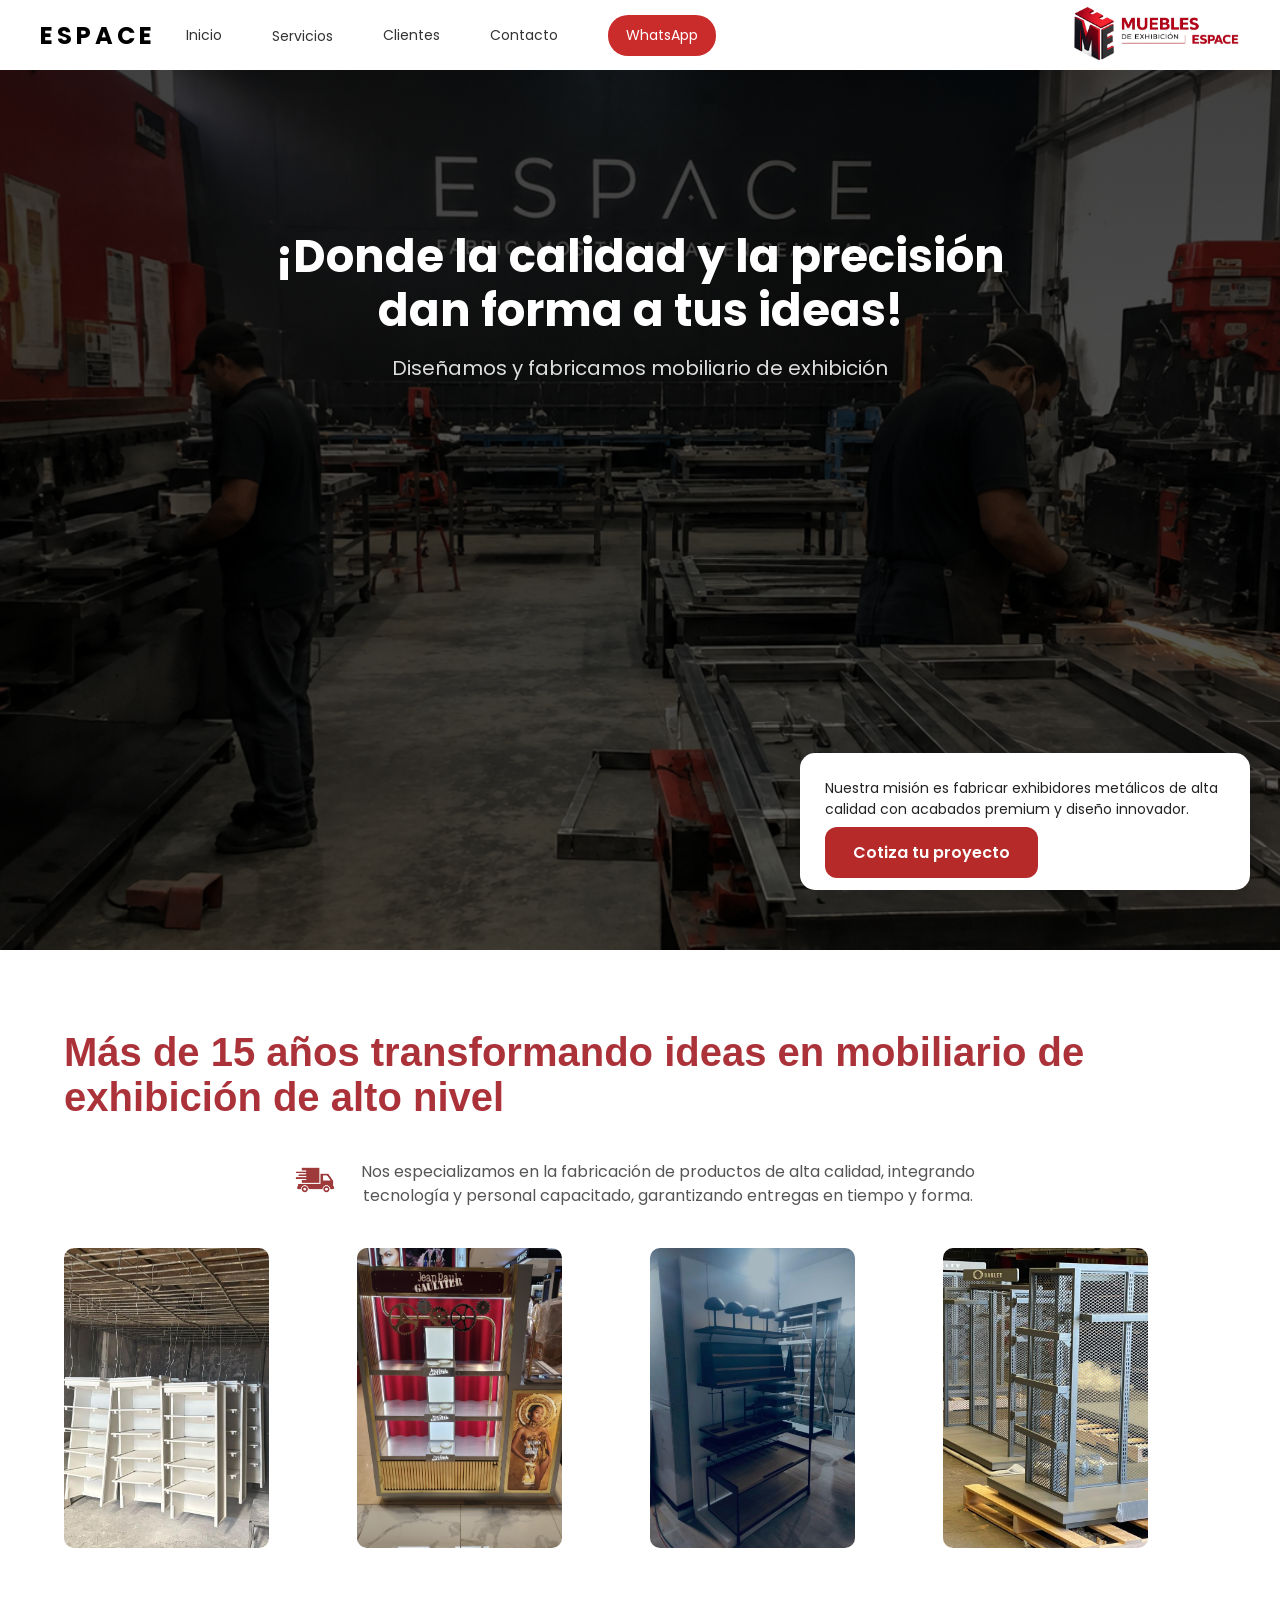
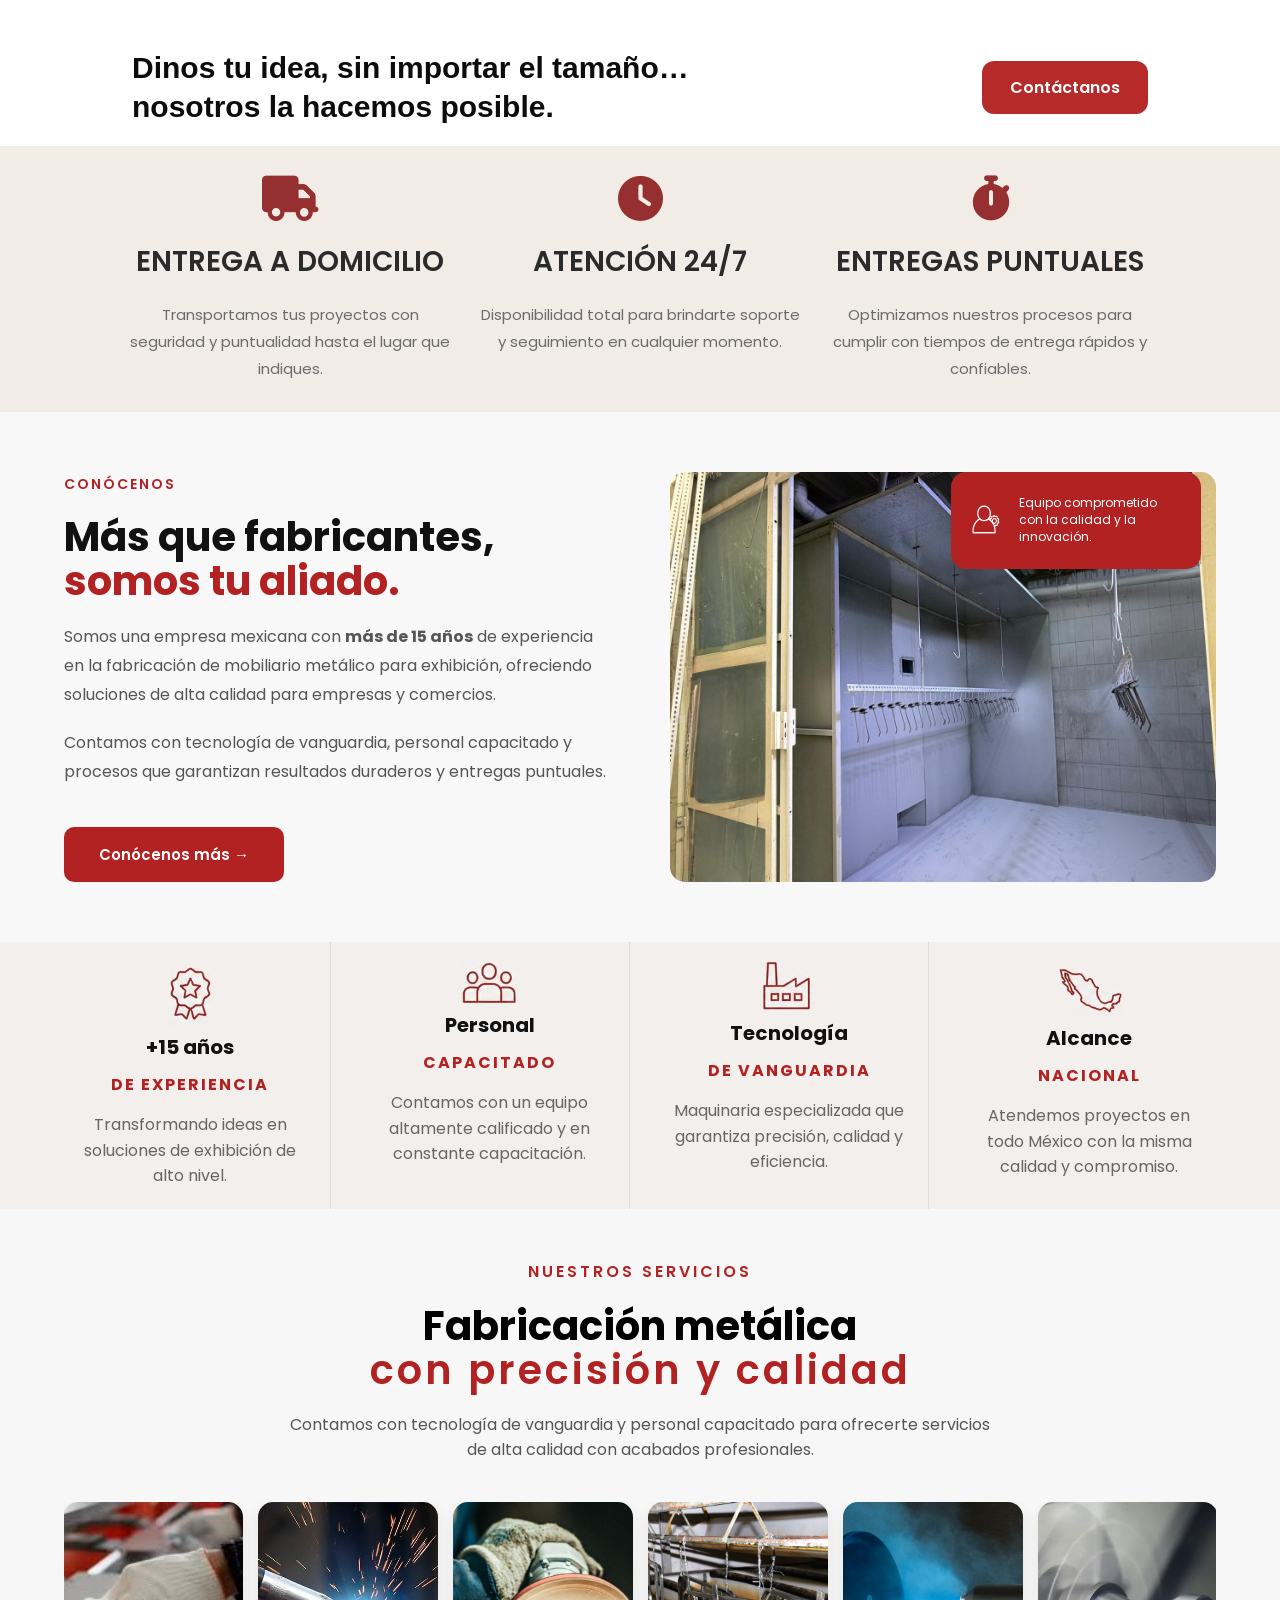
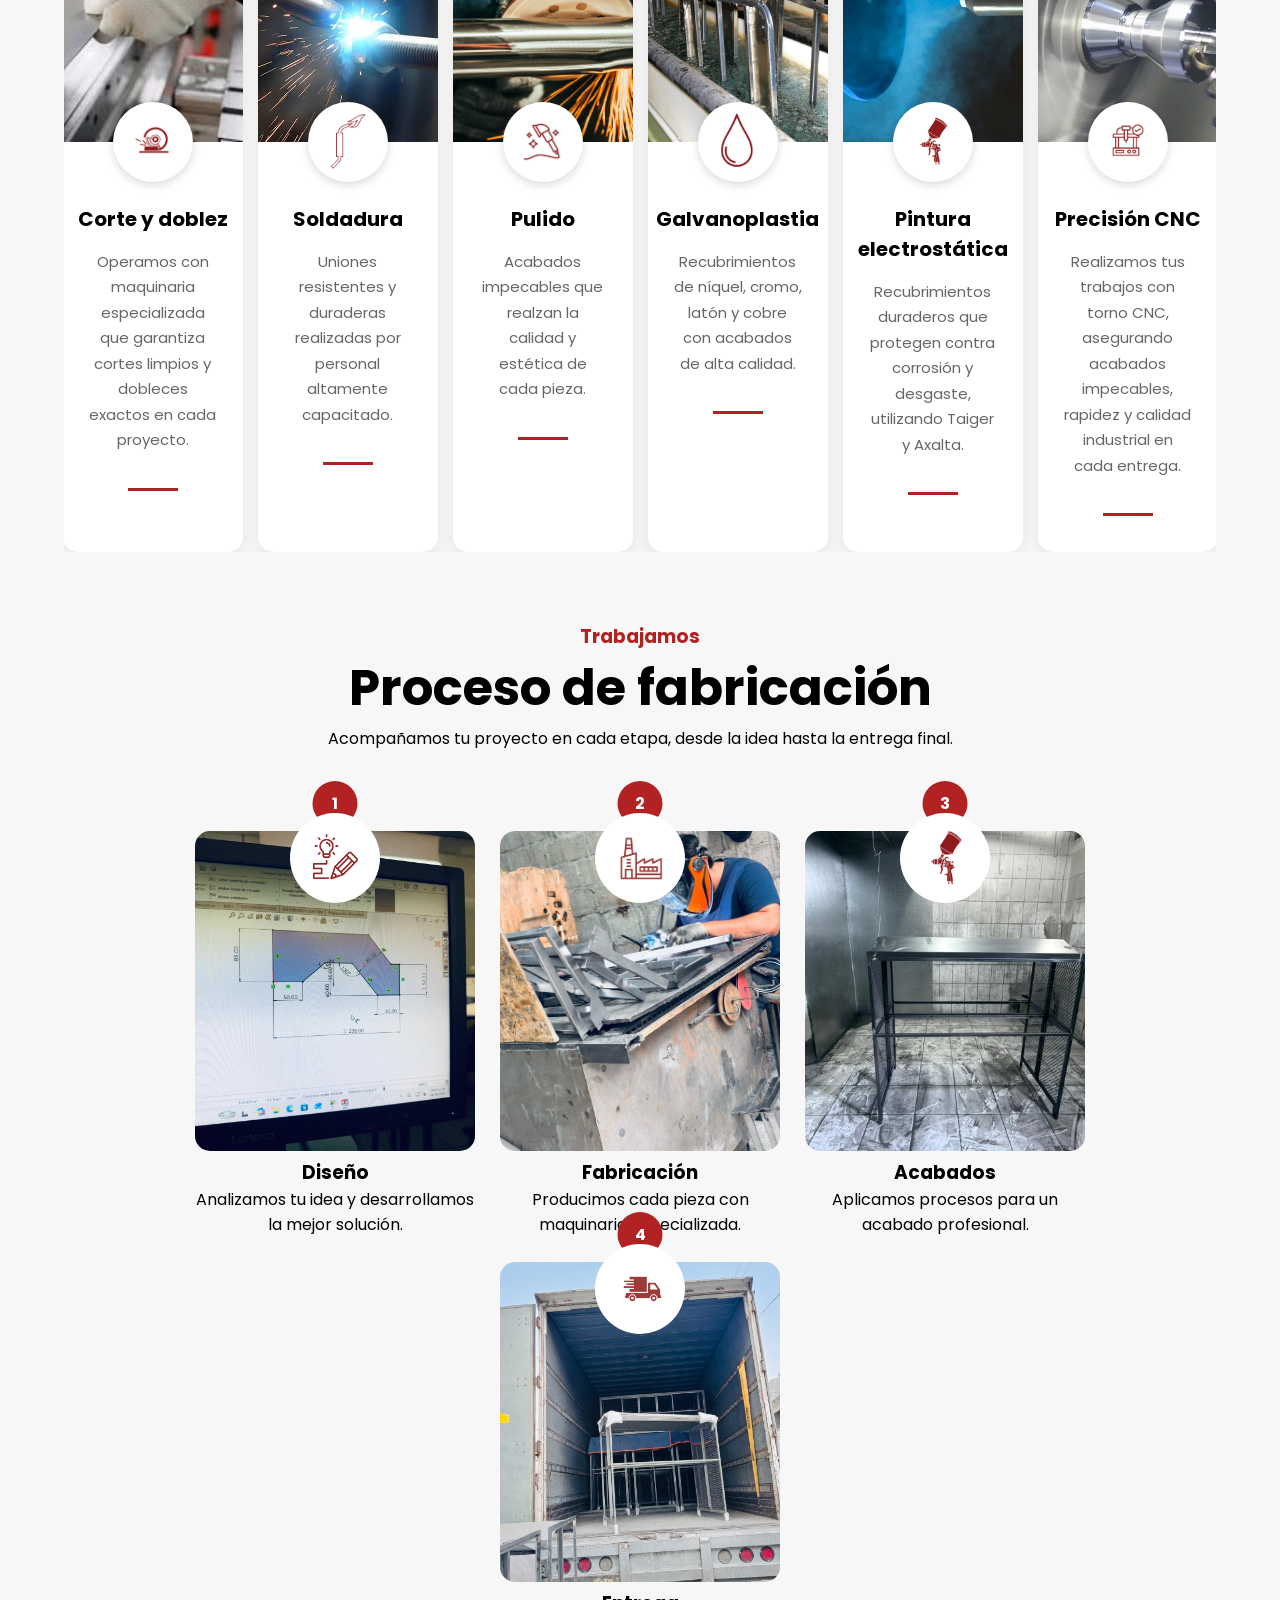
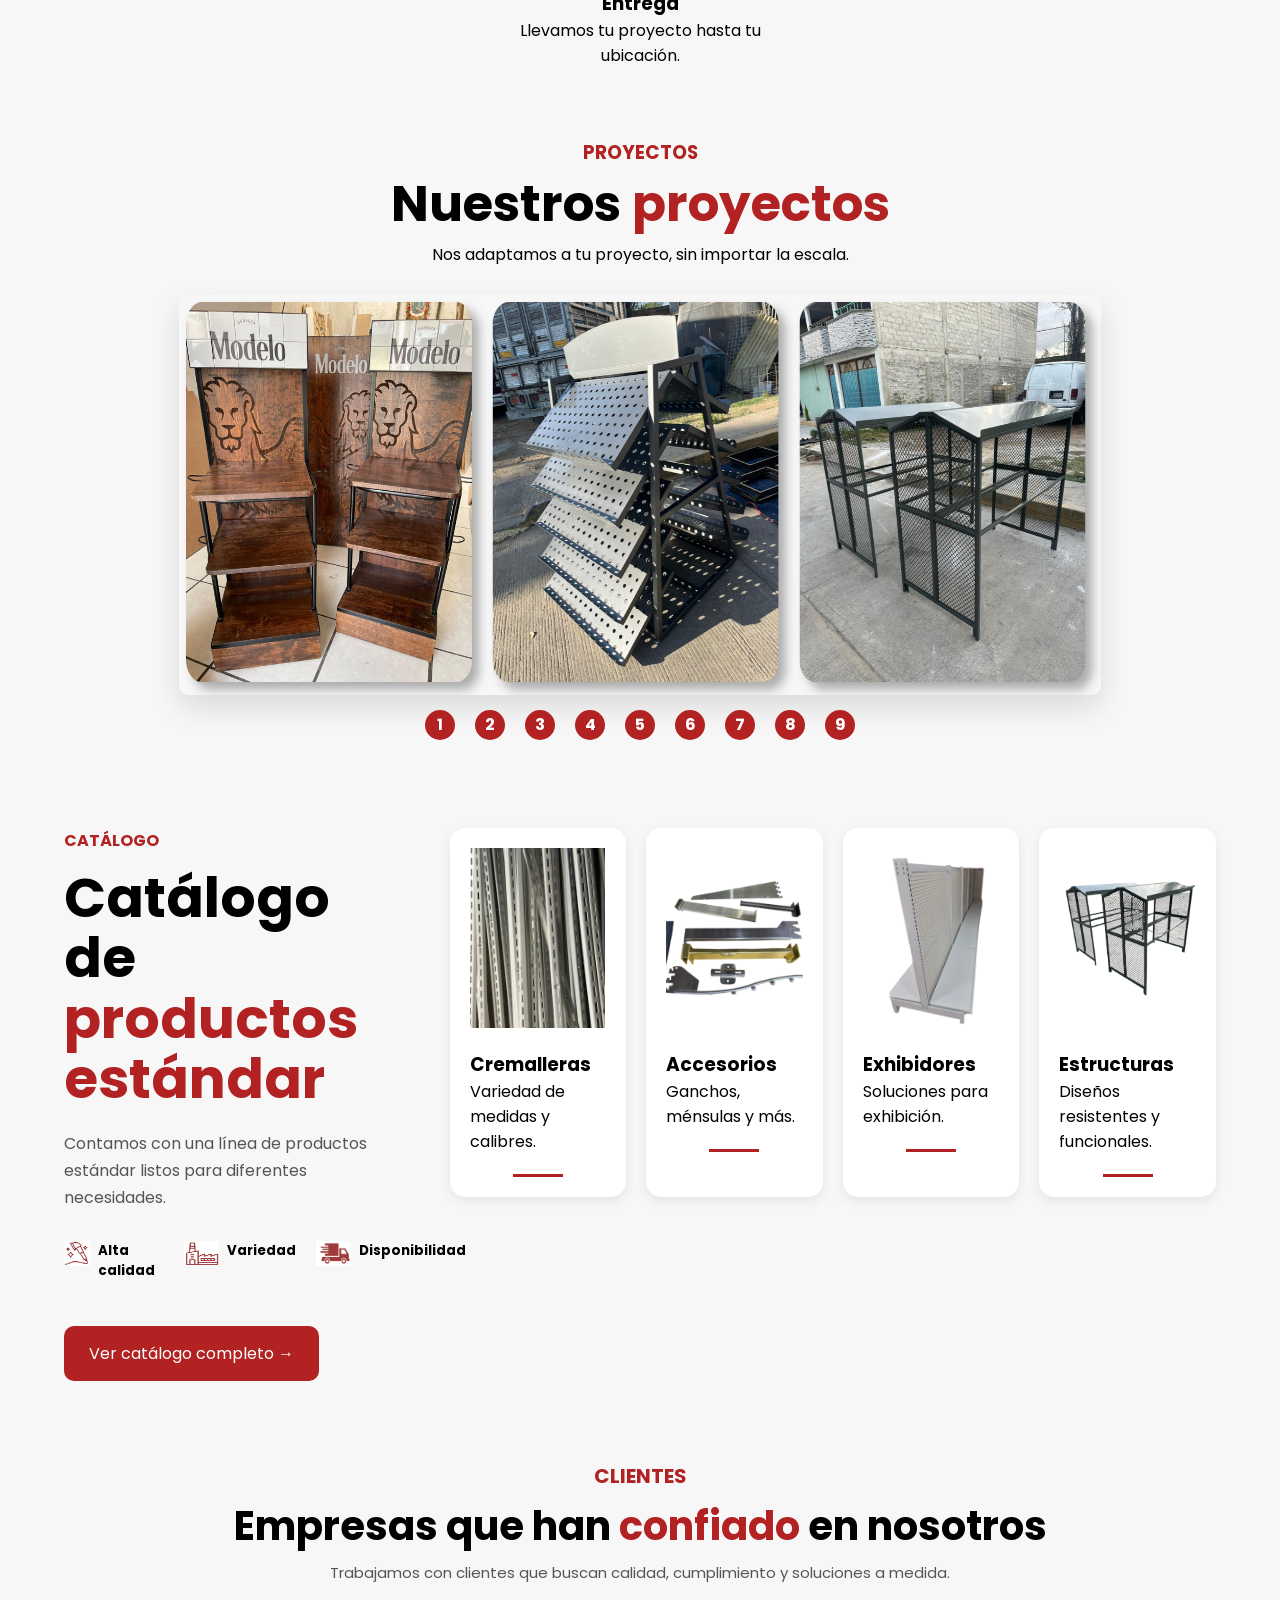
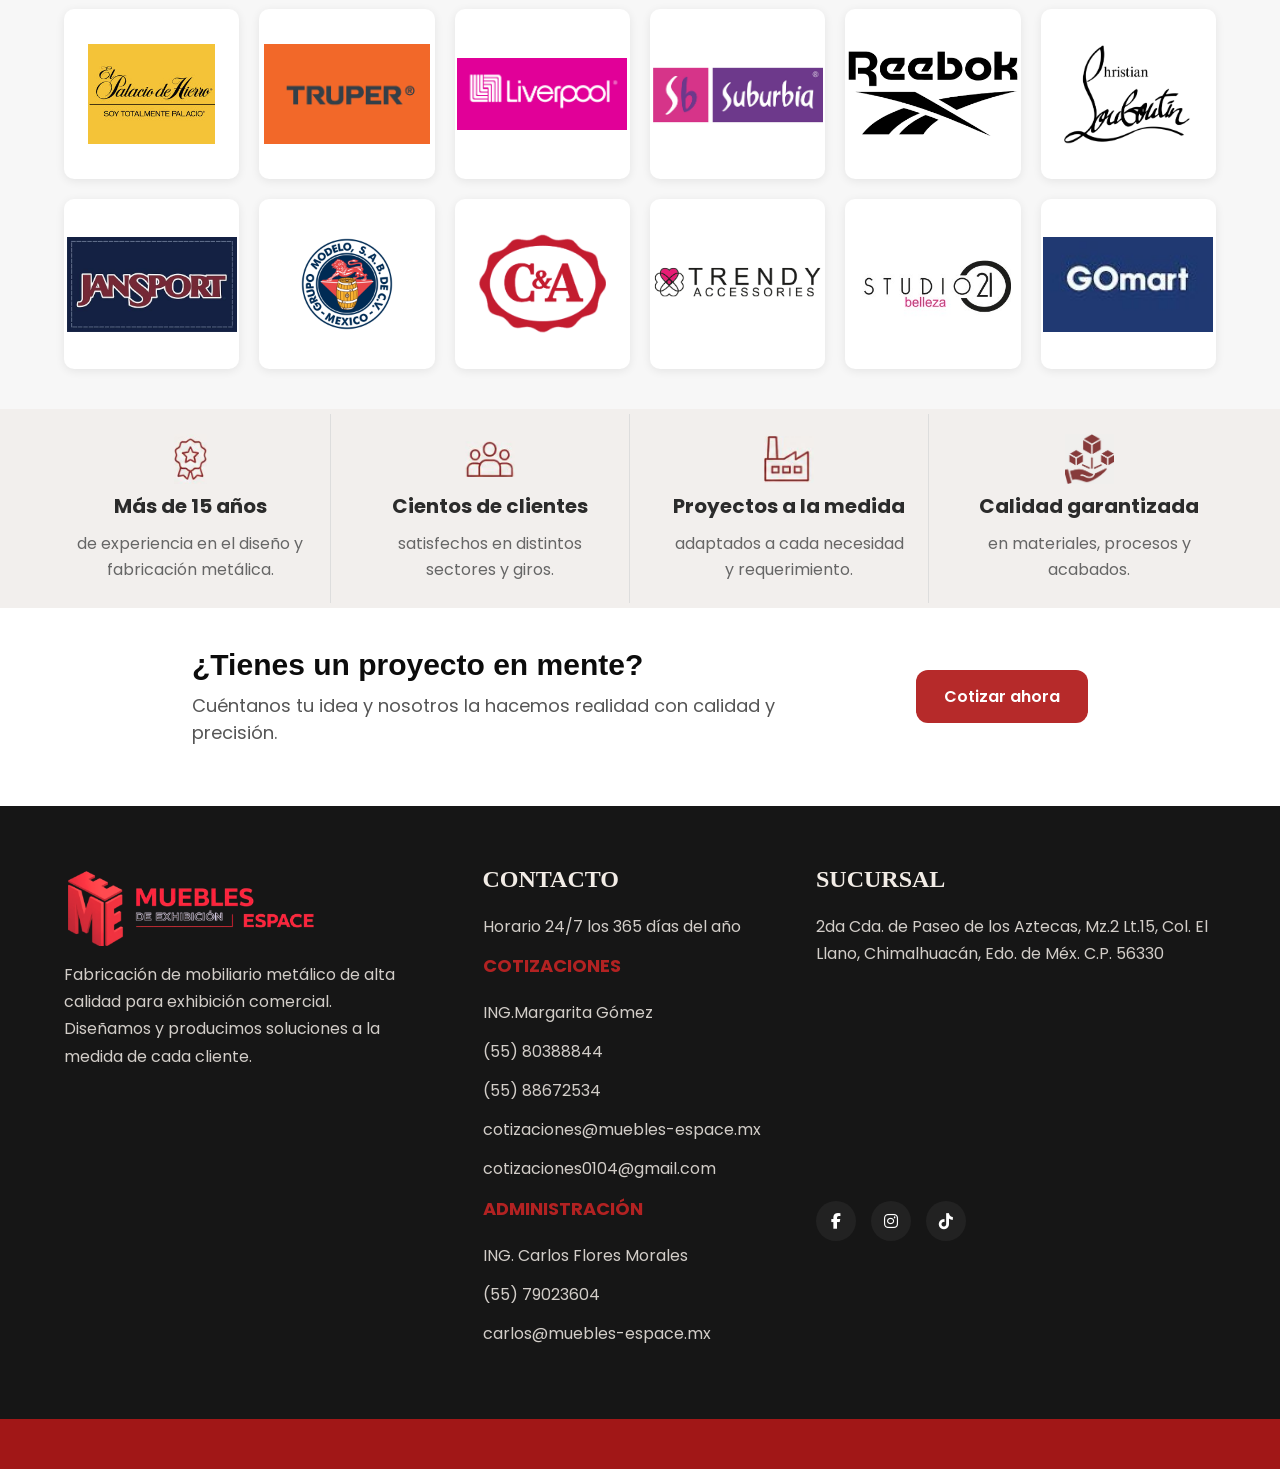
<file: index.html>
<!DOCTYPE html>
<html lang="es">
<head>
    <meta charset="UTF-8">
    <meta name="viewport" content="width=device-width, initial-scale=1.0">
    <title>Muebles de exhibición ESPACE</title>

    <link rel="stylesheet" href="style.css">

  
    <link href="https://fonts.googleapis.com/css2?family=Poppins:wght@300;400;600&display=swap" rel="stylesheet">
</head>
<body>
0
<!-- NAVBAR -->
<header class="navbar">
    <div class="nav-left">
        <h2 class="logo-text">ESPACE</h2>

        <nav>
    <a href="index.html">Inicio</a>

    <div class="dropdown">
        <a href="#servicios">Servicios</a>

        <ul class="dropdown-menu">
            <li><a href="corte.html">Corte y doblez</a></li>
            <li><a href="TORNO.html">Torno</a></li>
            <li><a href="PINTURA.html">Pintura</a></li>
            <li><a href="SOLDADURA.html">Soldadura</a></li>
            <li><a href="pulido.html">Pulido</a></li>
            <li><a href="galvanoplastia.html">Galvanoplastia</a></li>
        </ul>
    </div>

    <a href="#clientes">Clientes</a>
    <a href="#contacto">Contacto</a>
</nav>

        <a href="https://wa.me/5215580388844" class="whatsapp-btn">WhatsApp</a>
    </div>

    <div class="nav-right">
        <img src="logo.png" alt="Logo" class="logo-img">
    </div>
</header>

<!-- HERO -->
<section class="hero">
    <div class="overlay">
        <h1>¡Donde la calidad y la precisión dan forma a tus ideas!</h1>
        <p>Diseñamos y fabricamos mobiliario de exhibición</p>
    </div>
</section>
    <div class="mission-box">
        <p>
            Nuestra misión es fabricar exhibidores metálicos 
            de alta calidad con acabados premium y diseño innovador.
        </p>
        <input type="checkbox" id="abrir-cotizacion" hidden>
        <label for="abrir-cotizacion" class="cotiza-btn">
            Cotiza tu proyecto
        </label>
        <div class="cotizacion-modal">

        <div class="cotizacion-contenido">

        <label for="abrir-cotizacion" class="cerrar-modal">
            ✕
        </label>

        <iframe
            src="https://docs.google.com/forms/d/e/1FAIpQLScPpFilpUE5mUg72eCo5alQMwTSKIet9Zn_iaBrnlwr18nPzA/viewform?embedded=true">
        </iframe>

    </div>

</div>
    </div>
</section>
<section class="trabajos">
    <h2>Más de 15 años transformando ideas en mobiliario de exhibición de alto nivel</h2>
    <p class="texto-exp">
    <img src="carro.png" alt="carro" class="carro-exp">
    Nos especializamos en la fabricación de productos de alta calidad, 
    integrando tecnología y personal capacitado, garantizando entregas en tiempo y forma.
</p>
    <div class="galeria">
        <img src="muebles.jpg" alt="">
        <img src="metal.jpeg" alt="">
        <img src="corazon.jpeg" alt="">
        <img src="Cartel.jpeg" alt="">
    </div>
</section>
<section class="chicos">
    <h2>Dinos tu idea, sin importar el tamaño… 
        nosotros la hacemos posible.</h2>
    <a href="#contacto" class="contactanos-btn">Contáctanos</a>
</section>
<section class="beneficios">

    <div class="beneficio">

        <i class="fas fa-truck"></i>

        <h2>ENTREGA A DOMICILIO</h2>

        <p>
        Transportamos tus proyectos con seguridad y puntualidad hasta el lugar que indiques.
        </p>

    </div>

    <div class="beneficio">

        <i class="fas fa-clock"></i>

        <h2>ATENCIÓN 24/7</h2>

        <p>
            Disponibilidad total para brindarte soporte y seguimiento en cualquier momento.
        </p>

    </div>

    <div class="beneficio">

        <i class="fas fa-stopwatch"></i>

        <h2>ENTREGAS PUNTUALES</h2>

        <p>
        Optimizamos nuestros procesos para cumplir con tiempos de entrega rápidos y confiables.
        </p>

    </div>

</section>


<link rel="stylesheet"
href="https://cdnjs.cloudflare.com/ajax/libs/font-awesome/6.5.1/css/all.min.css">

<section class="nosotros">

    <div class="nosotros-contenido">

        <div class="texto">
            <span class="subtitulo">CONÓCENOS</span>

            <h2>
                Más que fabricantes,<br>
                <span>somos tu aliado.</span>
            </h2>

            <p>
                Somos una empresa mexicana con <strong>más de 15 años</strong>
                de experiencia en la fabricación de mobiliario metálico para
                exhibición, ofreciendo soluciones de alta calidad para empresas
                y comercios.
            </p>

            <p>
                Contamos con tecnología de vanguardia, personal capacitado y
                procesos que garantizan resultados duraderos y entregas puntuales.
            </p>

            <a href="MUEBLES DE EXHIBICION ESPACE DOSSIER.pdf" class="btn">Conócenos más →</a>
        </div>

        <div class="imagen">
            <img src="afuera.jpeg" alt="Fábrica">

            <div class="tarjeta">
                <img src="per.png" alt="personas">
                <p>
                Equipo comprometido con la calidad y la innovación.
                </p>
            </div>
        </div>

    </div>

</section>

<section class="estadisticas">

    <div class="item">
        <img src="años.png" alt="ins">
        <h3>+15 años</h3>
        <span>DE EXPERIENCIA</span>
        <p>Transformando ideas en soluciones de exhibición de alto nivel.</p>
    </div>

    <div class="item">
        <img src="personas.png" alt="ins">
        <h3>Personal</h3>
        <span>CAPACITADO</span>
        <p>Contamos con un equipo altamente calificado y en constante capacitación.</p>
    </div>

    <div class="item">
        <img src="tecnologia.png" alt="ins">
        <h3>Tecnología</h3>
        <span>DE VANGUARDIA</span>
        <p>Maquinaria especializada que garantiza precisión, calidad y eficiencia.</p>
    </div>

    <div class="item">
        <img src="alcance.png" alt="ins">
        <h3>Alcance</h3>
        <span>NACIONAL</span>
        <p>Atendemos proyectos en todo México con la misma calidad y compromiso.</p>
    </div>

</section>
<section id="servicios" class="servicios">

    <div class="titulo-servicios">
        <span>NUESTROS SERVICIOS</span>
        <h2>
            Fabricación metálica <br>
            <span>con precisión y calidad</span>
        </h2>

        <p>
            Contamos con tecnología de vanguardia y personal capacitado para
            ofrecerte servicios de alta calidad con acabados profesionales.
        </p>
    </div>

    <div class="contenedor-servicios">

    <a href="corte.html" class="card-link">
        <div class="card">
            <img src="corte.jpg" class="img-servicio">
            <div class="icono">
                <img src="incorte.png">
            </div>
            <h3>Corte y doblez</h3>
            <p>
                Operamos con maquinaria especializada que garantiza cortes limpios y dobleces exactos en cada proyecto.
            </p>
            <div class="linea"></div>
        </div>
    </a>

    <a href="SOLDADURA.html" class="card-link">
        <div class="card">
            <img src="soldadura.webp" class="img-servicio">
            <div class="icono">
                <img src="insoldadura.png">
            </div>
            <h3>Soldadura</h3>
            <p>
                Uniones resistentes y duraderas realizadas por personal altamente capacitado.
            </p>
            <div class="linea"></div>
        </div>
    </a>

    <a href="pulido.html" class="card-link">
        <div class="card">
            <img src="pulido.jpg" class="img-servicio">
            <div class="icono">
                <img src="inpulido.png">
            </div>
            <h3>Pulido</h3>
            <p>
                Acabados impecables que realzan la calidad y estética de cada pieza.
            </p>
            <div class="linea"></div>
        </div>
    </a>

    <a href="galvanoplastia.html" class="card-link">
        <div class="card">
            <img src="galno.jpg" class="img-servicio">
            <div class="icono">
                <img src="ingal.png">
            </div>
            <h3>Galvanoplastia</h3>
            <p>
                Recubrimientos de níquel, cromo, latón y cobre con acabados de alta calidad.
            </p>
            <div class="linea"></div>
        </div>
    </a>

    <a href="PINTURA.html" class="card-link">
        <div class="card">
            <img src="pintura.jpg" class="img-servicio">
            <div class="icono">
                <img src="inpintura.png">
            </div>
            <h3>Pintura electrostática</h3>
            <p>
                Recubrimientos duraderos que protegen contra corrosión y desgaste, utilizando Taiger y Axalta.
            </p>
            <div class="linea"></div>
        </div>
    </a>

    <a href="TORNO.html" class="card-link">
        <div class="card">
            <img src="torno.jpg" class="img-servicio">
            <div class="icono">
                <img src="intorno.png">
            </div>
            <h3>Precisión CNC</h3>
            <p>
                Realizamos tus trabajos con torno CNC, asegurando acabados impecables, rapidez y calidad industrial en cada entrega.
            </p>
            <div class="linea"></div>
        </div>
    </a>

</div>

</section>
<section class="procesos">

    <div class="procesos-2">
        <h3>Trabajamos</h3>
        <h2>Proceso de fabricación</h2>

        <p>
            Acompañamos tu proyecto en cada etapa,
            desde la idea hasta la entrega final.
        </p>
    </div>

    <div class="contenedor-procesos">

        <div class="card-proceso">

            <div class="numero">1</div>

            <div class="pequeño">
                <img src="Inicio.png">
            </div>

            <img src="plano.jpeg" class="img-proceso">

            <h3>Diseño</h3>

            <p>
                Analizamos tu idea y desarrollamos la mejor solución.
            </p>

        </div>

        <div class="card-proceso">

            <div class="numero">2</div>

            <div class="pequeño">
                <img src="fabricas.png">
            </div>

            <img src="FABRICACION.jpeg" class="img-proceso">

            <h3>Fabricación</h3>

            <p>
                Producimos cada pieza con maquinaria especializada.
            </p>

        </div>

        <div class="card-proceso">

            <div class="numero">3</div>

            <div class="pequeño">
                <img src="inpintura.png">
            </div>

            <img src="acabados.jpeg" class="img-proceso">

            <h3>Acabados</h3>

            <p>
                Aplicamos procesos para un acabado profesional.
            </p>

        </div>

        <div class="card-proceso">

            <div class="numero">4</div>

            <div class="pequeño">
                <img src="carro.png">
            </div>

            <img src="entrega.jpeg" class="img-proceso">

            <h3>Entrega</h3>

            <p>
                Llevamos tu proyecto hasta tu ubicación.
            </p>

        </div>

    </div>

</section>
<section class="catalogo">

    <div class="titulo-catalogo">
        <h3>PROYECTOS</h3>

        <h2>
            Nuestros<span>  proyectos</span>
        </h2>

        <p>
Nos adaptamos a tu proyecto, sin importar la escala.</p>
    </div>
</section>
<section class="collage-section">

    <input type="radio" name="slider" id="c1" checked>
    <input type="radio" name="slider" id="c2">
    <input type="radio" name="slider" id="c3">
    <input type="radio" name="slider" id="c4">
    <input type="radio" name="slider" id="c5">
    <input type="radio" name="slider" id="c6">
    <input type="radio" name="slider" id="c7">
    <input type="radio" name="slider" id="c8">
    <input type="radio" name="slider" id="c9">
    

    <div class="slider">

        <div class="slide slide1">
            <img src="C1.png" alt="Collage 1">
        </div>

        <div class="slide slide2">
            <img src="C2.png" alt="Collage 2">
        </div>

        <div class="slide slide3">
            <img src="C3.png" alt="Collage 3">
        </div>
        <div class="slide slide4">
            <img src="C4.png" alt="Collage 4">
        </div>
        <div class="slide slide5">
            <img src="C5.png" alt="Collage 5">
        </div>
        <div class="slide slide6">
            <img src="C6.png" alt="Collage 6">
        </div>
        <div class="slide slide7">
            <img src="C7.png" alt="Collage 7">
    
        </div>
        <div class="slide slide8">
            <img src="C8.png" alt="Collage 8">
        </div>
        <div class="slide slide9">
            <img src="C9.png" alt="Collage 9">
        </div>

    </div>

    <div class="flechas">
        <label for="c1">1</label>
        <label for="c2">2</label>
        <label for="c3">3</label>
        <label for="c4">4</label>
        <label for="c5">5</label>
        <label for="c6">6</label>
        <label for="c7">7</label>
        <label for="c8">8</label>
        <label for="c9">9</label>
    </div>

</section>
<section class="catalogo-productos">

    <div class="info-catalogo">

        <h4>CATÁLOGO</h4>

        <h2>
            Catálogo de
            <span>productos estándar</span>
        </h2>

        <p>
            Contamos con una línea de productos estándar
            listos para diferentes necesidades.
        </p>

        <div class="beneficios-catalogo">

            <div class="beneficio-cat">
                <img src="inpulido.png">
                <div>
                    <h5>Alta calidad</h5>
                </div>
            </div>

            <div class="beneficio-cat">
                <img src="fabricas.png">
                <div>
                    <h5>Variedad</h5>
                </div>
            </div>

            <div class="beneficio-cat">
                <img src="carro.png">
                <div>

                    <h5>Disponibilidad</h5>
                </div>
            </div>

        </div>

        <a href="CATALOGO 2026.pdf" class="btn-catalogo">
            Ver catálogo completo →
        </a>

    </div>

    <div class="productos">

        <div class="producto">
            <img src="cremallera.jpeg">
            <h3>Cremalleras</h3>
            <p>Variedad de medidas y calibres.</p>
            <div class="linea"></div>
        </div>

        <div class="producto">
            <img src="mensula.png">
            <h3>Accesorios</h3>
            <p>Ganchos, ménsulas y más.</p>
            <div class="linea"></div>
        </div>

        <div class="producto">
            <img src="exib.png">
            <h3>Exhibidores</h3>
            <p>Soluciones para exhibición.</p>
            <div class="linea"></div>
        </div>

        <div class="producto">
            <img src="mueble7.png">
            <h3>Estructuras</h3>
            <p>Diseños resistentes y funcionales.</p>
            <div class="linea"></div>
        </div>


    </div>
</section>
<section id="clientes" class="clientes-prime">

    <div class="info-error">
        <h4>CLIENTES</h4>
        <h2>Empresas que han <span>confiado</span> en nosotros</h2>
        <p>Trabajamos con clientes que buscan calidad, cumplimiento y soluciones a medida.</p>
    </div>

    <div class="icono-clientes">
        <div class="clientes">
            <img src="palacio.png" alt="">
        </div>
        <div class="clientes">
            <img src="TRUPER.png" alt="">
        </div>

        <div class="clientes">
            <img src="LIV.png" alt="">
        </div>

        <div class="clientes">
            <img src="Suburbia749x428.jpg" alt="">
        </div>

        <div class="clientes">
            <img src="RIVO.png" alt="">
        </div>
        <div class="clientes">
            <img src="CRISTIAN.png" alt="">
        </div>
        <div class="clientes">
            <img src="jan.jpg" alt="">
        </div>
        <div class="clientes">
            <img src="MODELO.png" alt="">
        </div>
        <div class="clientes">
            <img src="ca.png" alt="">
        </div>
        <div class="clientes">
            <img src="trendy_logo.png" alt="">
        </div>
        <div class="clientes">
            <img src="studio21_logo.jpg" alt="">
        </div>
        <div class="clientes">
            <img src="go.jpg" alt="">
        </div>
        

    </div>
</section>
<section class="patricio">

    <div class="dato">
        <div class="img-clientes">
            <img src="años.png">
        </div>
        <div class="rata">
            <h3>Más de 15 años</h3>
            <p>de experiencia en el diseño y fabricación metálica.</p>
        </div>
    </div>

    <div class="dato">
        <div class="img-clientes">
            <img src="personas.png">
        </div>
        <div class="rata">
            <h3>Cientos de clientes</h3>
            <p>satisfechos en distintos sectores y giros.</p>
        </div>
    </div>

    <div class="dato">
        <div class="img-clientes">
            <img src="tecnologia.png">
        </div>
        <div class="rata">
            <h3>Proyectos a la medida</h3>
            <p>adaptados a cada necesidad y requerimiento.</p>
        </div>
    </div>

    <div class="dato">
        <div class="img-clientes">
            <img src="calidad.jpg">
        </div>
        <div class="rata">
            <h3>Calidad garantizada</h3>
            <p>en materiales, procesos y acabados.</p>
        </div>
    </div>
</section>
<section class="cotiza">

    <div class="texto-cotiza">
        <h2>¿Tienes un proyecto en mente?</h2>
        <p>Cuéntanos tu idea y nosotros la hacemos realidad con calidad y precisión.</p>
    </div>
    <input type="checkbox" id="abrir-cotizacion" hidden>
        <label for="abrir-cotizacion" class="cotiza-btn">
            Cotizar ahora
        </label>
        <div class="cotizacion-modal">

        <div class="cotizacion-contenido">

        <label for="abrir-cotizacion" class="cerrar-modal">
            ✕
        </label>

        <iframe
            src="https://docs.google.com/forms/d/e/1FAIpQLScPpFilpUE5mUg72eCo5alQMwTSKIet9Zn_iaBrnlwr18nPzA/viewform?embedded=true">
        </iframe>
</section>

<footer class="footer">

    <div class="footer-box footer-empresa">

        <img src="logovin.png" alt="Logo">

        <p>
            Fabricación de mobiliario metálico de alta calidad para exhibición comercial.
            Diseñamos y producimos soluciones a la medida de cada cliente.
        </p>

    </div>


    <div id="contacto" class="footer-box">

        <h3>CONTACTO</h3>

        <p>Horario 24/7 los 365 días del año</p>

        <h2><span>COTIZACIONES</span></h2>
        <p>ING.Margarita Gómez</p>
        <p>(55) 80388844</p>
        <p>(55) 88672534</p>
        <p>cotizaciones@muebles-espace.mx</p>
        <p>cotizaciones0104@gmail.com</p>

        <h2> <span>ADMINISTRACIÓN</span></h2>
        <p>ING. Carlos Flores Morales</p>
        <p>(55) 79023604</p>
        <p>carlos@muebles-espace.mx</p>

    </div>

    <!-- DERECHA -->

    <div class="footer-box">

        <h3>SUCURSAL</h3>
        <p>2da Cda. de Paseo de los Aztecas, Mz.2 Lt.15, Col. 
           El Llano, Chimalhuacán, Edo. de Méx. C.P. 56330</p>
           <div class="mapa">
  <iframe src="https://www.google.com/maps/embed?pb=!1m18!1m12!1m3!1d3762.9292697839314!2d-98.92965562478604!3d19.41546178186034!2m3!1f0!2f0!3f0!3m2!1i1024!2i768!4f13.1!3m3!1m2!1s0x85d1e3df219d0f85%3A0xad568776793d84dd!2sMuebles%20de%20exhibici%C3%B3n%20Espace%20s.a%20de%20c.v!5e0!3m2!1ses-419!2smx!4v1781722897581!5m2!1ses-419!2smx" width="600" height="450" style="border:0;" allowfullscreen="" loading="lazy" referrerpolicy="no-referrer-when-downgrade">
  </iframe>
</div>
<div class="redes">
  <a href="https://www.facebook.com/share/14hGA2REyBb/?mibextid=wwXIfr" target="_blank">
    <i class="fab fa-facebook-f"></i>
  </a>

  <a href="https://instagram.com/TUUSUARIO" target="_blank">
    <i class="fab fa-instagram"></i>
  </a>

  <a href="https://tiktok.com/@TUUSUARIO" target="_blank">
    <i class="fab fa-tiktok"></i>
  </a>
</div>
</footer>
<section class="line">
    <div class="footer-line"></div>
</section>
</div>
</body>
</body>
</html>
</file>
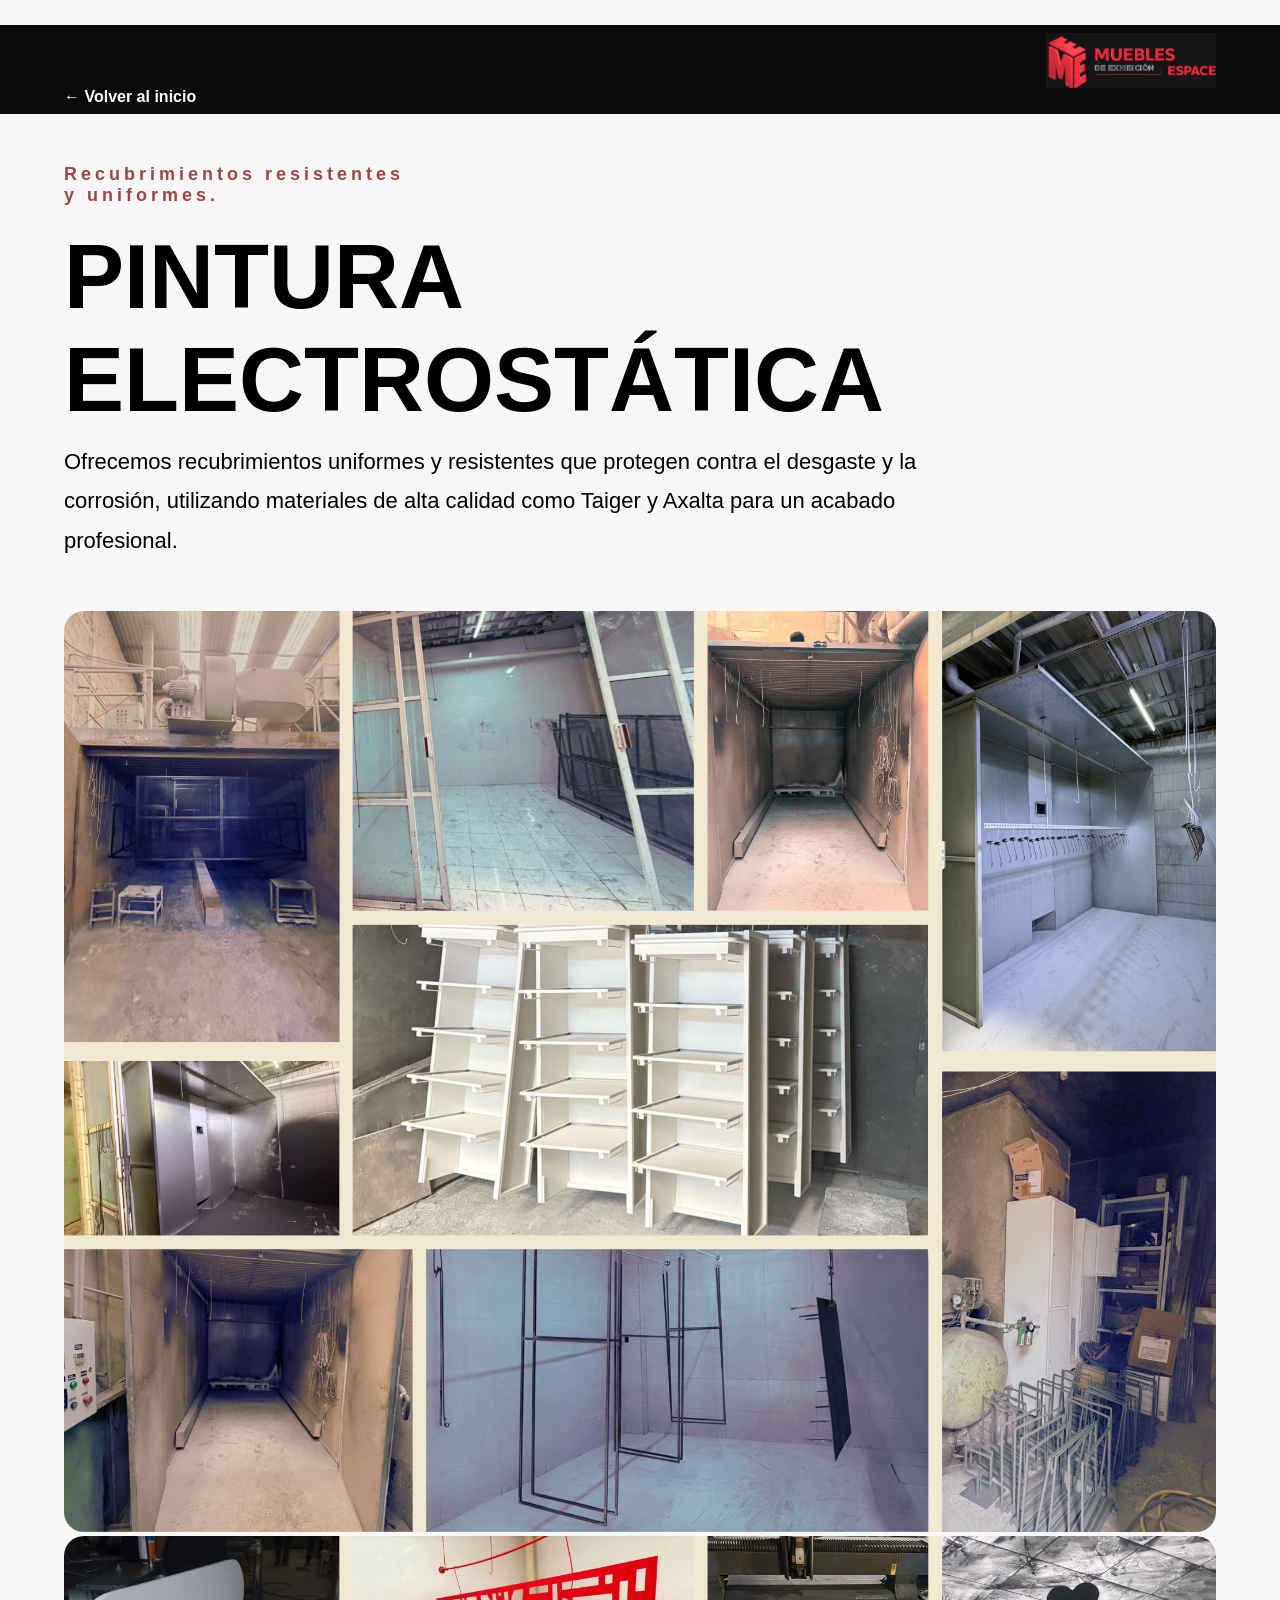
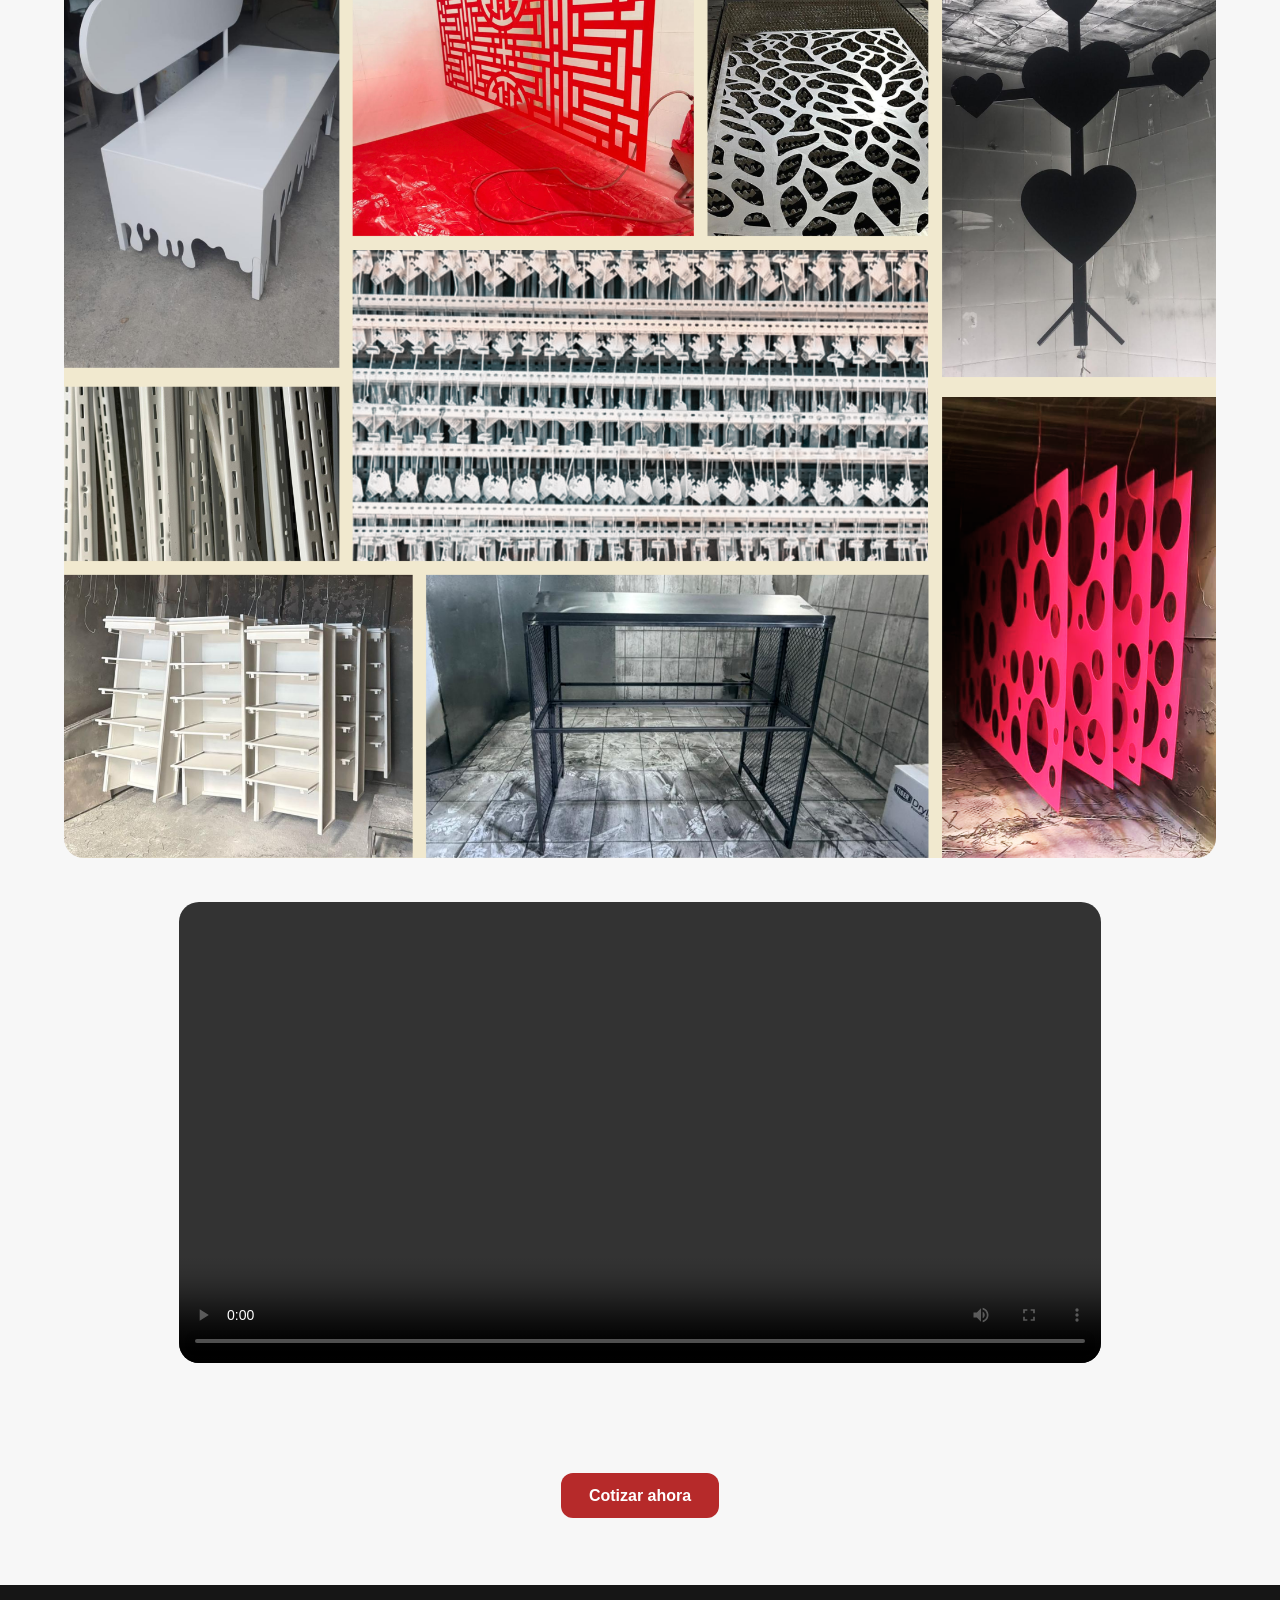
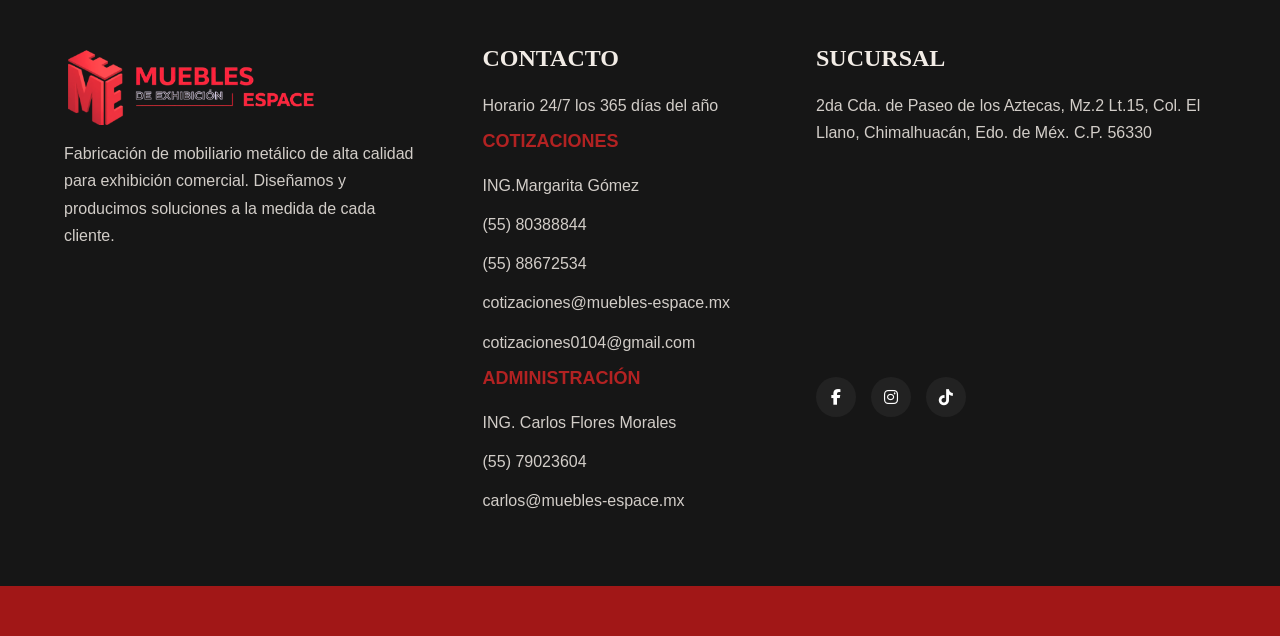
<file: PINTURA.html>
<!DOCTYPE html>
<html lang="es">
<head>
    <meta charset="UTF-8">
    <meta name="viewport" content="width=device-width, initial-scale=1.0">
    <title>Corte y Doblez</title>
    <link rel="stylesheet" href="style.css">
    <link rel="stylesheet" href="https://cdnjs.cloudflare.com/ajax/libs/font-awesome/6.5.1/css/all.min.css">
</head>
<body>

<!-- HEADER -->
<header class="header-servicio">
<a href="index.html" class="btn-regresar">
    <img src="logovin.png" alt="Logo">
    <span>← Volver al inicio</span>
</a>
</header>

<!-- DETALLE DEL SERVICIO -->
<section class="detalle-servicio">

    <div class="servicio-info">

        <h3>Recubrimientos resistentes <span> y uniformes.</span></h3>

        <h2>PINTURA ELECTROSTÁTICA</h2>

        <p>
        Ofrecemos recubrimientos uniformes y resistentes que protegen contra el desgaste y la corrosión,
        utilizando materiales de alta calidad como Taiger y Axalta para un acabado profesional.
        </p>

    </div>

</section>
<!-- COLLAGE -->
<section class="collage-area">
    <img src="pinturaarea.png" alt="Área de corte">
    <img src="PINTURA.png" alt="Área de corte">
</section>
<!-- VIDEO -->
<section class="video-area">
    <video src="pinturavide.mp4" controls></video>
</section>

<section class="cotizar">
     <input type="checkbox" id="abrir-cotizacion" hidden>
        <label for="abrir-cotizacion" class="cotiza-btn">
            Cotizar ahora
        </label>
        <div class="cotizacion-modal">

        <div class="cotizacion-contenido">

        <label for="abrir-cotizacion" class="cerrar-modal">
            ✕
        </label>

        <iframe
            src="https://docs.google.com/forms/d/e/1FAIpQLScPpFilpUE5mUg72eCo5alQMwTSKIet9Zn_iaBrnlwr18nPzA/viewform?embedded=true">
        </iframe>
</section>

<footer class="footer">

    <div class="footer-box footer-empresa">

        <img src="logovin.png" alt="Logo">

        <p>
            Fabricación de mobiliario metálico de alta calidad para exhibición comercial.
            Diseñamos y producimos soluciones a la medida de cada cliente.
        </p>

    </div>


    <div id="contacto" class="footer-box">

        <h3>CONTACTO</h3>

        <p>Horario 24/7 los 365 días del año</p>

        <h2><span>COTIZACIONES</span></h2>
        <p>ING.Margarita Gómez</p>
        <p>(55) 80388844</p>
        <p>(55) 88672534</p>
        <p>cotizaciones@muebles-espace.mx</p>
        <p>cotizaciones0104@gmail.com</p>

        <h2> <span>ADMINISTRACIÓN</span></h2>
        <p>ING. Carlos Flores Morales</p>
        <p>(55) 79023604</p>
        <p>carlos@muebles-espace.mx</p>

    </div>

    <!-- DERECHA -->

    <div class="footer-box">

        <h3>SUCURSAL</h3>
        <p>2da Cda. de Paseo de los Aztecas, Mz.2 Lt.15, Col. 
           El Llano, Chimalhuacán, Edo. de Méx. C.P. 56330</p>
           <div class="mapa">
  <iframe src="https://www.google.com/maps/embed?pb=!1m18!1m12!1m3!1d3762.9292697839314!2d-98.92965562478604!3d19.41546178186034!2m3!1f0!2f0!3f0!3m2!1i1024!2i768!4f13.1!3m3!1m2!1s0x85d1e3df219d0f85%3A0xad568776793d84dd!2sMuebles%20de%20exhibici%C3%B3n%20Espace%20s.a%20de%20c.v!5e0!3m2!1ses-419!2smx!4v1781722897581!5m2!1ses-419!2smx" width="600" height="450" style="border:0;" allowfullscreen="" loading="lazy" referrerpolicy="no-referrer-when-downgrade">
  </iframe>
</div>
<div class="redes">
  <a href="https://facebook.com/TUUSUARIO" target="_blank">
    <i class="fab fa-facebook-f"></i>
  </a>

  <a href="https://instagram.com/TUUSUARIO" target="_blank">
    <i class="fab fa-instagram"></i>
  </a>

  <a href="https://tiktok.com/@TUUSUARIO" target="_blank">
    <i class="fab fa-tiktok"></i>
  </a>
</div>
</footer>
<section class="line">
    <div class="footer-line"></div>
</section>

</body>
</html>
</file>
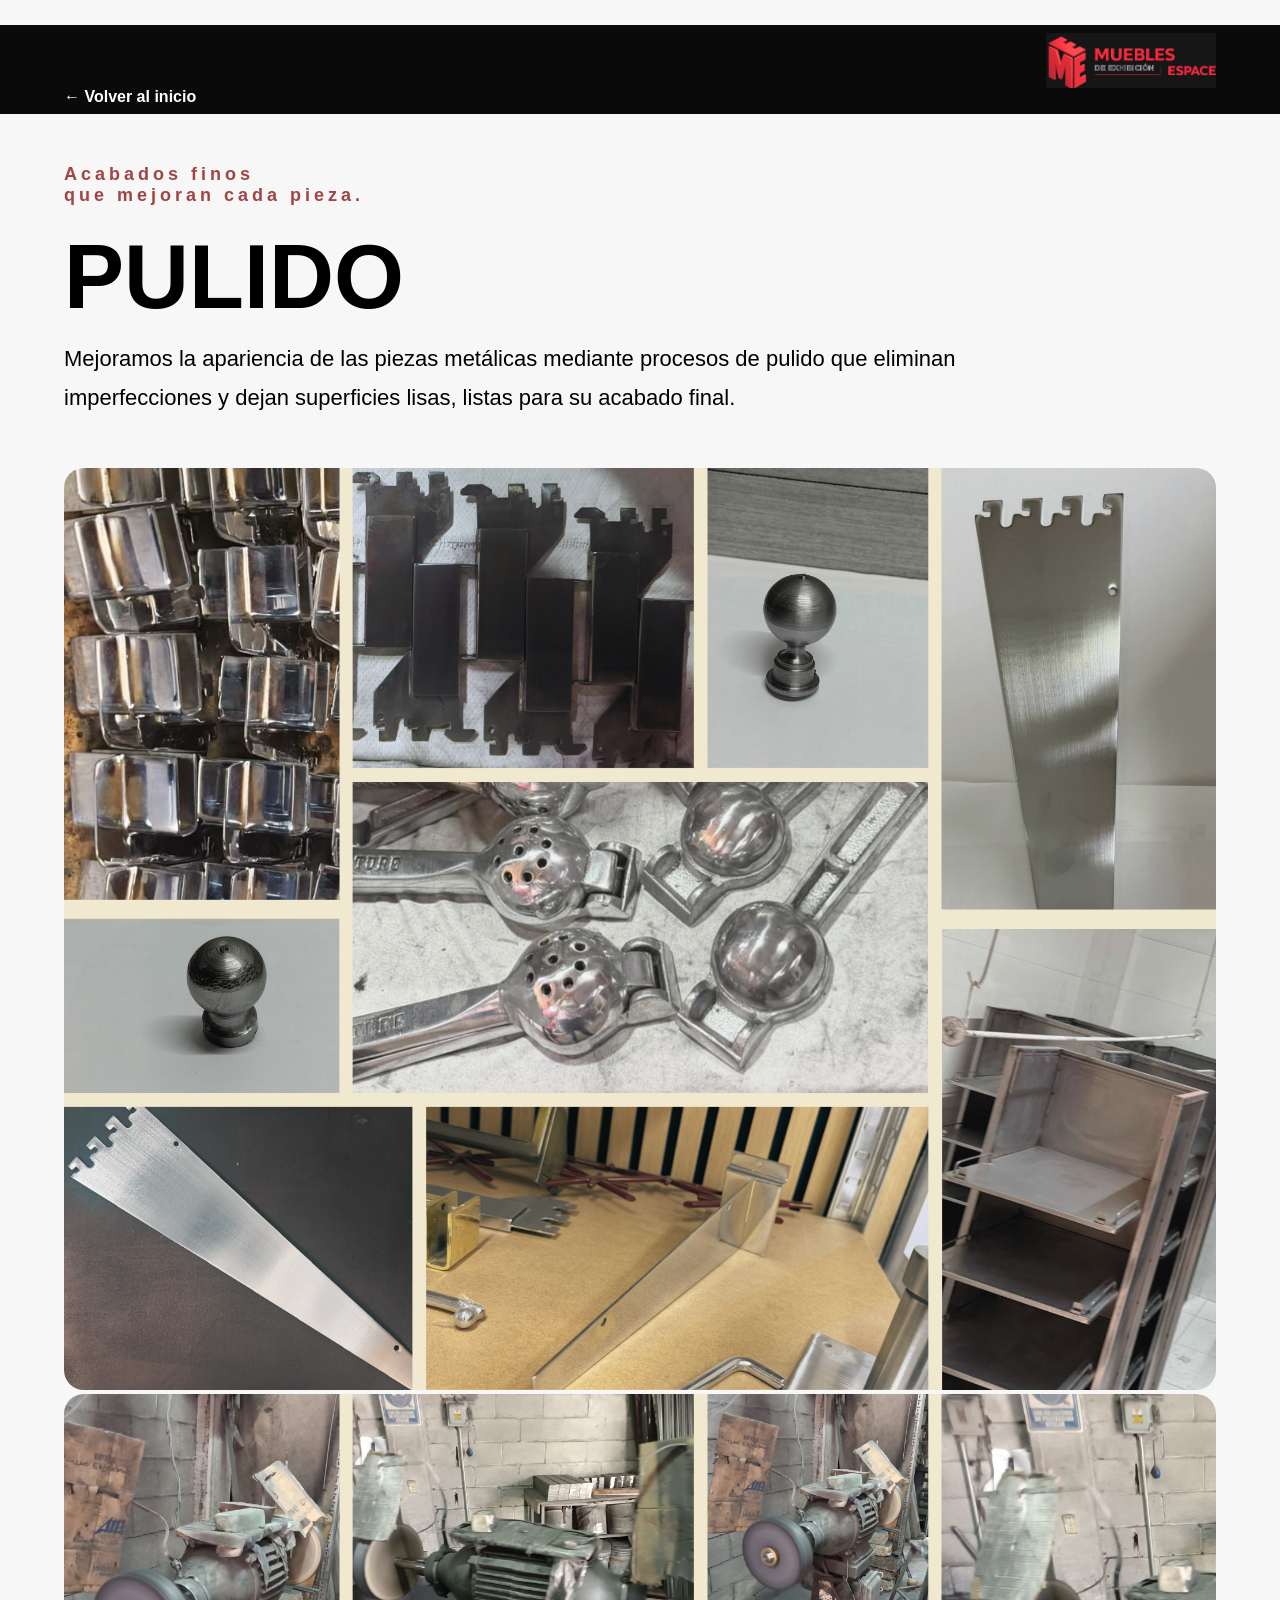
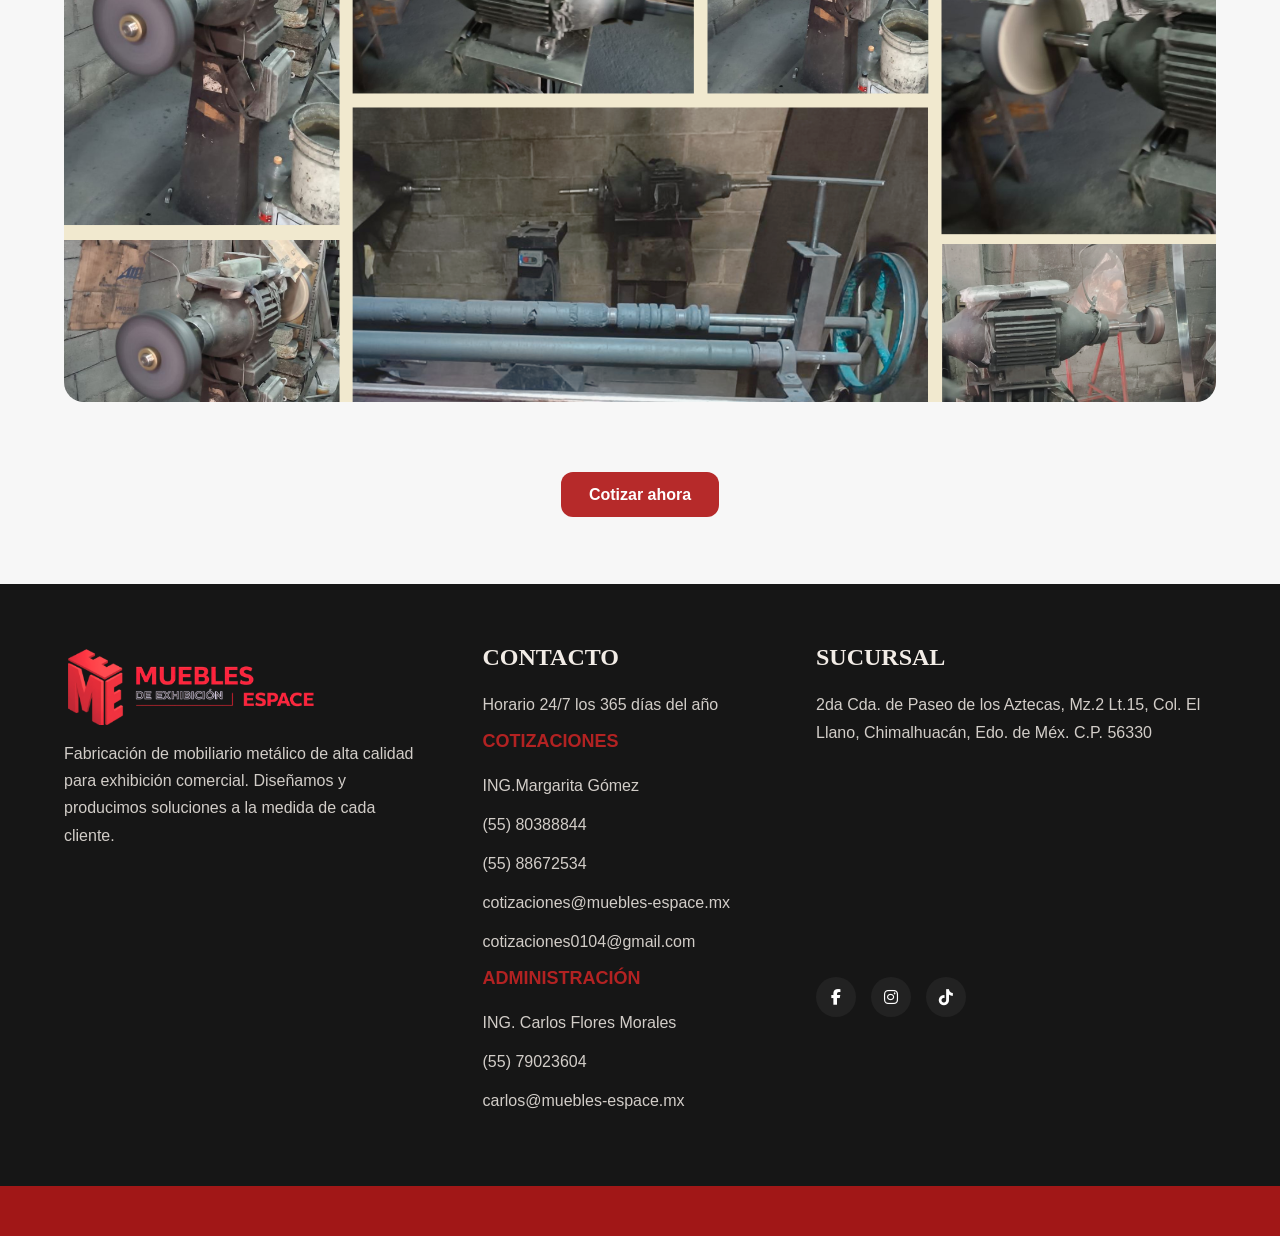
<file: pulido.html>
<!DOCTYPE html>
<html lang="es">
<head>
    <meta charset="UTF-8">
    <meta name="viewport" content="width=device-width, initial-scale=1.0">
    <title>Corte y Doblez</title>
    <link rel="stylesheet" href="style.css">
    <link rel="stylesheet" href="https://cdnjs.cloudflare.com/ajax/libs/font-awesome/6.5.1/css/all.min.css">
</head>
<body>

<!-- HEADER -->
<header class="header-servicio">
<a href="index.html" class="btn-regresar">
    <img src="logovin.png" alt="Logo">
    <span>← Volver al inicio</span>
</a>
</header>

<!-- DETALLE DEL SERVICIO -->
<section class="detalle-servicio">

    <div class="servicio-info">

        <h3>Acabados finos<span>que mejoran cada pieza. </span></h3>

        <h2>PULIDO</h2>

        <p>
            Mejoramos la apariencia de las piezas metálicas mediante procesos de pulido que eliminan 
            imperfecciones y dejan superficies lisas, listas para su acabado final.
        </p>

    </div>

</section>

</section>
<!-- COLLAGE -->
<section class="collage-area">
    <img src="pulido (2).png" alt="Área de corte">
    <img src="areapulido.png" alt="Área de corte">
</section>
<section class="cotizar">
     <input type="checkbox" id="abrir-cotizacion" hidden>
        <label for="abrir-cotizacion" class="cotiza-btn">
            Cotizar ahora
        </label>
        <div class="cotizacion-modal">

        <div class="cotizacion-contenido">

        <label for="abrir-cotizacion" class="cerrar-modal">
            ✕
        </label>

        <iframe
            src="https://docs.google.com/forms/d/e/1FAIpQLScPpFilpUE5mUg72eCo5alQMwTSKIet9Zn_iaBrnlwr18nPzA/viewform?embedded=true">
        </iframe>
</section>

<footer class="footer">

    <div class="footer-box footer-empresa">

        <img src="logovin.png" alt="Logo">

        <p>
            Fabricación de mobiliario metálico de alta calidad para exhibición comercial.
            Diseñamos y producimos soluciones a la medida de cada cliente.
        </p>

    </div>


    <div id="contacto" class="footer-box">

        <h3>CONTACTO</h3>

        <p>Horario 24/7 los 365 días del año</p>

        <h2><span>COTIZACIONES</span></h2>
        <p>ING.Margarita Gómez</p>
        <p>(55) 80388844</p>
        <p>(55) 88672534</p>
        <p>cotizaciones@muebles-espace.mx</p>
        <p>cotizaciones0104@gmail.com</p>

        <h2> <span>ADMINISTRACIÓN</span></h2>
        <p>ING. Carlos Flores Morales</p>
        <p>(55) 79023604</p>
        <p>carlos@muebles-espace.mx</p>

    </div>

    <!-- DERECHA -->

    <div class="footer-box">

        <h3>SUCURSAL</h3>
        <p>2da Cda. de Paseo de los Aztecas, Mz.2 Lt.15, Col. 
           El Llano, Chimalhuacán, Edo. de Méx. C.P. 56330</p>
           <div class="mapa">
  <iframe src="https://www.google.com/maps/embed?pb=!1m18!1m12!1m3!1d3762.9292697839314!2d-98.92965562478604!3d19.41546178186034!2m3!1f0!2f0!3f0!3m2!1i1024!2i768!4f13.1!3m3!1m2!1s0x85d1e3df219d0f85%3A0xad568776793d84dd!2sMuebles%20de%20exhibici%C3%B3n%20Espace%20s.a%20de%20c.v!5e0!3m2!1ses-419!2smx!4v1781722897581!5m2!1ses-419!2smx" width="600" height="450" style="border:0;" allowfullscreen="" loading="lazy" referrerpolicy="no-referrer-when-downgrade">
  </iframe>
</div>
<div class="redes">
  <a href="https://facebook.com/TUUSUARIO" target="_blank">
    <i class="fab fa-facebook-f"></i>
  </a>

  <a href="https://instagram.com/TUUSUARIO" target="_blank">
    <i class="fab fa-instagram"></i>
  </a>

  <a href="https://tiktok.com/@TUUSUARIO" target="_blank">
    <i class="fab fa-tiktok"></i>
  </a>
</div>
</footer>
<section class="line">
    <div class="footer-line"></div>
</section>

</body>
</html>
</file>
<file: style.css>
*{
    margin:0;
    padding:0;
    box-sizing:border-box;
    font-family: 'Poppins', sans-serif;
}

/* BODY */
body{
    background:#111;
    padding-top:70px; /* evita que el navbar tape */
}

/* NAVBAR */
.navbar{
    width:100%;
    height:70px;
    background:white;
    display:flex;
    justify-content:space-between;
    align-items:center;
    padding:0 40px;
    position:fixed;
    top:0;
    left:0;
    z-index:1000;
}

/* IZQUIERDA */
.nav-left{
    display:flex;
    align-items:center;
    gap:30px;
}

.logo-text{
    font-weight:bold;
    letter-spacing:4px;
    color:#000;
}

.nav-left nav a{
    text-decoration:none;
    color:#333;
    margin-right:20px;
    font-size:14px;
    transition:0.3s;
}

.nav-left nav a:hover{
    color:#ca2c2c;
}

/* BOTÓN WHATSAPP */
.whatsapp-btn{
    background:#ca2c2c;
    color:white;
    padding:10px 18px;
    border-radius:20px;
    text-decoration:none;
    font-size:14px;
    transition:0.3s;
}

.whatsapp-btn:hover{
    background:#a81f1f;
}

/* DERECHA (LOGO) */
.nav-right .logo-img{
    height:65px;
}

/* HERO */
.hero{
    height:100vh;
    background:url("empresa.png") center/cover no-repeat;
    position:relative;
}

/* CAPA OSCURA */
.overlay{
    background:linear-gradient(
        rgba(0,0,0,0.75),
        rgba(0,0,0,0.6)
    );
    height:100%;
    display:flex;
    flex-direction:column;
    justify-content:center;
    align-items:center;
    text-align:center;
    color:white;
    padding:20px;
}

/* TITULO */
.overlay h1{
    font-size:45px;
    max-width:800px;
    line-height:1.2;
}

/* SUBTITULO */
.overlay p{
    margin-top:15px;
    font-size:20px;
    color:#ddd;
}
.overlay{
    display:flex;
    flex-direction:column;
    justify-content:flex-start; /* antes era center */
    align-items:center;
    padding-top:180px; /* controla qué tan arriba */
}
/* RESPONSIVE */
@media (max-width:768px){

    .navbar{
        flex-direction:column;
        height:auto;
        padding:10px;
    }

    .nav-left{
        flex-direction:column;
        gap:10px;
    }

    .nav-left nav a{
        display:block;
        margin:5px 0;
    }

    .overlay h1{
        font-size:28px;
    }

    .overlay p{
        font-size:16px;
    }
}
.mission-box{
    position:absolute;
    bottom:10px;
    right:30px;
    background:white;
    color:#222;
    padding:25px;
    border-radius:15px;
    width:450px;
    box-shadow:0 10px 30px rgba(0,0,0,0.3);
    z-index:5;
}

/* TEXTO */
.mission-box p{
    font-size:14px;
    line-height:1.5;
    margin-bottom:20px;
}

/* BOTÓN */
.btn-mission{
    display:inline-block;
    margin-top:25px;
    background:#ca2c2c;
    color:white;
    padding:18px 18px;
    border-radius:10px;
    text-decoration:none;
    font-size:14px;
    transition:0.3s;
}

.btn-mission:hover{
    background:#a81f1f;
}
.trabajos{
    padding:60px 40px;
    text-align:center;
    background:#ffffff;
}

.trabajos h2{
    font-size:30px;
    margin-bottom:15px;
    font-family: 'gagalin', sans-serif;
    color:#ac323a;
}

.trabajos p{
    max-width:700px;
    margin:auto;
    color:#555;
    margin-bottom:40px;
    font-family: 'Poppins', sans-serif;
}

.galeria{
    display:grid;
    grid-template-columns:repeat(4,1fr);
    gap:20px;
}

.galeria img{
    width:75%;
    height:300px;
    object-fit:cover;
    border-radius:10px;
    transition:0.3s;
}

.galeria img:hover{
    transform:scale(1.05);
}
.texto-exp{
    display:flex;
    align-items:flex-start; /* alinea texto con icono */
    gap:10px; /* espacio entre imagen y texto */
    max-width:700px;
    margin:auto;
    color:#555;
    line-height:1.5;
}

.carro-exp{
    height:30px;
    margin-top:5px; /* ajuste fino para alineación */
}
.chicos{
    width:100%;
    padding:20px 40px;
    background:#ffffff;
    display:flex;
    justify-content:center;
    align-items:center;
    gap:200px;
}

/* TEXTO */

.chicos h2{
    font-size:30px;

    font-family:'Gagalin', sans-serif;

    color:#0c0c0c;

    max-width:650px;

    line-height:1.3;

    margin:0;
}

/* BOTON */

.contactanos-btn{
    text-decoration:none;

    background:#b62a2a;
    color:#ffffff;

    padding:14px 28px;

    border-radius:12px;

    font-weight:600;

    transition:.3s;

    white-space:nowrap;
}

.contactanos-btn:hover{
    transform:translateY(-3px);
}
.beneficios{
    width:100%;
    padding:30px 40px;
    background:#F2ECE6;
    display:flex;
    justify-content:center;
    align-items:flex-start;
    gap:30px;
    flex-wrap:wrap;
}

.beneficio{
    width:320px;
    min-height:200px;
    text-align:center;
}

/* ICONOS */

.beneficio i{
    font-size:45px;

    color:#963030;

    margin-bottom:20px;
}

/* TITULO */

.beneficio h2{
    font-size:28px;

    margin-bottom:18px;

    color:#2B2B2B;

    font-weight:600;
}

/* TEXTO */

.beneficio p{
    color:#6B6B6B;

    line-height:1.8;

    font-size:15px;
}

/* RESPONSIVE */

@media(max-width:768px){

    .beneficios{
        padding:50px 25px;
        gap:40px;
    }

    .beneficio{
        width:100%;
    }

    .beneficio h2{
        font-size:24px;
    }
}
/* SECCIÓN NOSOTROS */

.nosotros{
    width:100%;
    padding:60px 5%;
    background:#f8f8f8;
}

.nosotros-contenido{
    display:flex;
    justify-content:space-between;
    align-items:center;
    gap:60px;
    flex-wrap:wrap;
}

.texto{
    flex:1;
    min-width:350px;
    font-size:15px;

}

.subtitulo{
    color:#b22222;
    font-size:14px;
    font-weight:600;
    letter-spacing:2px;
}

.texto h2{
    font-size:40px;
    line-height:1.1;
    margin:20px 0;
    color:#111;
}

.texto h2 span{
    color:#b22222;
}

.texto p{
    color:#555;
    font-size:16px;
    line-height:1.8;
    margin-bottom:20px;
}

.btn{
    display:inline-block;
    margin-top:20px;
    background:#b22222;
    color:white;
    text-decoration:none;
    padding:16px 35px;
    border-radius:10px;
    font-weight:600;
    transition:.3s;
  }

.btn:hover{
    background:#8f1c1c;
}

.imagen{
    flex:1;
    min-width:500px;
    position:relative;
}

/* Solo la imagen principal */
.imagen > img{
    width:100%;
    border-radius:15px;
    display:block;
}

.tarjeta{
    position:absolute;
    top:0;
    right:15px;

    width:250px;
    background:#b22222;
    color:white;
    padding:20px;
    border-radius:15px;

    display:flex;
    align-items:center;
    gap:15px;
}

.tarjeta img{
    width:30px;
    height:30px;
    flex-shrink:0;
    margin:0;
}

.tarjeta p{
    margin:3px;
    line-height:1.4;
    font-size:12px;
}

/* ESTADÍSTICAS */

.estadisticas{
    background:#f2efed;
    display:grid;
    grid-template-columns:repeat(4,1fr);
    gap:20px;
    padding:0px 4%;
}

.item{
    text-align:center;
    padding:20px;
    border-right:1px solid #ddd;
}

.item:last-child{
    border-right:none;
}

.item h3{
    font-size:20px;
    color:#111;
    margin-bottom:10px;
}

.item span{
    color:#b22222;
    font-weight:bold;
    letter-spacing:2px;
    display:block;
    margin-bottom:15px;
}

.item p{
    color:#666;
    line-height:1.6;
}

/* RESPONSIVE */

@media(max-width:991px){

    .nosotros-contenido{
        flex-direction:column;
    }

    .texto h2{
        font-size:45px;
    }

    .estadisticas{
        grid-template-columns:repeat(2,1fr);
    }
}

@media(max-width:600px){

    .estadisticas{
        grid-template-columns:1fr;
    }

    .item{
        border-right:none;
        border-bottom:1px solid #ddd;
    }

    .item:last-child{
        border-bottom:none;
    }

    .texto h2{
        font-size:35px;
    }
}
.servicios{
    padding:50px 5%;
    background:#f7f7f7;
}

.titulo-servicios{
    text-align:center;
    margin-bottom:40px;
}

.titulo-servicios span{
    color:#b22222;
    font-weight:600;
    letter-spacing:3px;
}

.titulo-servicios h2{
    font-size:40px;
    margin:20px 0;
    line-height:1.1;
}

.titulo-servicios h2 span{
    color:#b22222;
}

.titulo-servicios p{
    max-width:700px;
    margin:auto;
    color:#555;
    font-size:16px;
}

.contenedor-servicios{
    display:flex;
    justify-content:center;
    gap:25px;
    flex-wrap:wrap;
}

.card{
    width:180px;
    height: 650px;
    background:white;
    border-radius:15px;
    overflow:hidden;
    box-shadow:0 5px 15px rgba(0,0,0,.08);
    text-align:center;
    position:relative;
    padding-bottom:25px;
    transition:.3s;
}

.card:hover{
    transform:translateY(-10px);
}

.img-servicio{
    width:100%;
    height:240px;
    object-fit:cover;
}

.icono{
    width:80px;
    height:80px;
    background:white;
    border-radius:50%;
    position:absolute;
    top:200px;
    left:50%;
    transform:translateX(-50%);
    box-shadow:0 3px 10px rgba(0,0,0,.15);

    display:flex;
    justify-content:center;
    align-items:center;
}

.icono img{
    width:40px;
}

.card h3{
    margin-top:55px;
    font-size:20px;
}

.card p{
    padding:15px 25px;
    color:#666;
    line-height:1.7;
    font-size:15px;
}

.linea{
    width:50px;
    height:3px;
    background:#b22222;
    margin:20px auto 0;
}
.contenedor-servicios{
    display:flex;
    justify-content:center;
    gap:15px;
    flex-wrap:nowrap;
    overflow-x:auto;
}

@media(max-width:768px){

    .titulo-servicios h2{
        font-size:40px;
    }

    .card{
        width:100%;
        max-width:350px;
    }
}
.procesos{
    padding:20px 5%;
    background:#f7f7f7;
}

.procesos-2{
    text-align:center;
    margin-bottom:30px;
}

.procesos-2 h3{
    color:#b22222;
}

.procesos-2 h2{
    font-size:50px;
}
.procesos-2 p{
   margin-bottom:80px;
}

.contenedor-procesos{
    display:flex;
    justify-content:center;
    gap:25px;
    flex-wrap:wrap;

}

.card-proceso{
    width:280px;
    text-align:center;
    position:relative;
    
}

.img-proceso{
    width:100%;
    height:320px;
    object-fit:cover;
    border-radius:15px;
}

.numero{
    position:absolute;
    top:-50px;
    left:50%;
    transform:translateX(-50%);

    width:45px;
    height:45px;

    background:#b22222;
    color:white;

    border-radius:50%;

    display:flex;
    align-items:center;
    justify-content:center;

    font-weight:bold;
}

.pequeño{
    position:absolute;
    top:-18px;
    left:50%;
    transform:translateX(-50%);

    width:90px;
    height:90px;

    background:white;
    border-radius:50%;

    display:flex;
    align-items:center;
    justify-content:center;
}

.pequeño img{
    width:45px;
}
.catalogo{
    background:#f7f7f7;
    padding:50px 5% 20px;
}

.titulo-catalogo{
    text-align:center;
}

.titulo-catalogo h3{
    color:#b22222;
}

.titulo-catalogo h2{
    color:black;
    font-size:50px;
}

.titulo-catalogo h2 span{
    color:#b22222;
}

.titulo-catalogo p{
    color:black;
}
.collage-section{
    padding:8px 10%;
    width:100%;
    background:#f7f7f7;
    text-align:center;
}

/* Ocultar radios */

.collage-section input{
    display:none;
}

/* Slider */

.slider{
    width:100%;
}

/* Ocultar todas las imágenes */

.slide{
    display:none;
}

#c1:checked ~ .slider .slide1,
#c2:checked ~ .slider .slide2,
#c3:checked ~ .slider .slide3,
#c4:checked ~ .slider .slide4,
#c5:checked ~ .slider .slide5,
#c6:checked ~ .slider .slide6,
#c7:checked ~ .slider .slide7,
#c8:checked ~ .slider .slide8,
#c9:checked ~ .slider .slide9
{
    display:block;
}

/* Imagen */

.slide img{
    width:90%;
    max-width:1350px;
    height:400px;
    border-radius:10px;
    display:block;
    margin:auto;
    box-shadow:0 12px 30px rgba(0,0,0,.12);
    transition:.4s;
}

.slide img:hover{
    transform:scale(1.01);
}

/* Botones */

.flechas{
    margin-top:15px;
}

.flechas label{
    display:inline-block;
    width:30px;
    height:30px;
    line-height:30px;
    background:#b22222;
    color:white;
    border-radius:50%;
    cursor:pointer;
    margin:0 8px;
    font-weight:bold;
    transition:.3s;
}

.flechas label:hover{
    background:#8f1c1c;
}
.catalogo-productos{
    display:flex;
    gap:40px;
    padding:80px 5%;
    background:#f7f7f7;
    align-items:flex-start;
}

.info-catalogo{
    width:30%;
}

.info-catalogo h4{
    color:#b22222;
    margin-bottom:15px;
}

.info-catalogo h2{
    font-size:55px;
    line-height:1.1;
    margin-bottom:20px;
}

.info-catalogo h2 span{
    color:#b22222;
}

.info-catalogo p{
    color:#555;
    line-height:1.7;
}
.beneficios-catalogo{
    display:flex;
    gap:20px;
    margin:30px 0;
}

.beneficio-cat{
    display:flex;
    gap:8px;
    align-items:flex-start;
}

.beneficio-cat img{
    display: flex;
    width:35px;
    height:25px;
    align-items: center;


}

.btn-catalogo{
    display:inline-block;
    background:#b22222;
    color:white;
    text-decoration:none;
    padding:15px 25px;
    border-radius:10px;
    margin-top:15px;
}

.productos{
    width:70%;
    display:grid;
    grid-template-columns:repeat(4,1fr);
    gap:20px;
}

.producto{
    background:white;
    padding:20px;
    border-radius:15px;
    box-shadow:0 4px 12px rgba(0,0,0,.08);
    transition:.3s;
}

.producto:hover{
    transform:translateY(-5px);
}

.producto img{
    width:100%;
    height:180px;
    object-fit:contain;
}

.producto h3{
    margin-top:15px;
}

.lin{
    width:40px;
    height:3px;
    background:#b22222;
    margin:10px 0;
}
.clientes-prime{
    padding:0px 5% 40px;
    background:#f7f7f7;
}

.info-error{
    text-align:center;
}

.info-error h4{
    color:#b22222;
    font-size:20px;
    margin-bottom:5px;
}

.info-error h2{
    font-size:40px;
    margin-bottom:5px;
}

.info-error span{
    color:#b22222;
}

.info-error p{
    color:#555;
    font-size:15px;
    margin-bottom:25px;

}

/* CONTENEDOR DE TARJETAS */

.icono-clientes{
    display:grid;
    grid-template-columns:repeat(6,2fr);
    gap:20px;
}

/* TARJETAS */

.clientes{
    background:white;
    border-radius:10px;
    min-height:170px;

    display:flex;
    justify-content:center;
    align-items:center;

    box-shadow:0 2px 10px rgba(0,0,0,.08);

    transition:.3s;
}

.clientes:hover{
    transform:translateY(-5px);
}

.clientes img{
    width:170px;
    height:100px;
    object-fit:contain;
}
.patricio{
    background:#f2efed;
    display:grid;
    grid-template-columns:repeat(4,1fr);
    gap:20px;
    padding:5px 4%;
}

.dato{
    text-align:center;
    padding:20px;
    border-right:1px solid #ddd;
}

.dato:last-child{
    border-right:none;
}
.img-clientes img{
    width:50px;
    height:50px;
    object-fit:contain;
}
.rata h3{
    font-size:20px;
    color:#2B2B2B;
    margin-bottom:10px;
}
.rata p{
    color:#666;
    line-height:1.6;
}
.cotiza{
    width:100%;
    padding:40px 15% 60px 15%;
    background:#ffffff;
    display:flex;
    justify-content:space-between;
    align-items:center;
    gap:20px;
}

.texto-cotiza{
    display:flex;
    flex-direction:column;
    gap:10px;
}

.cotiza h2{
    margin:0;
    font-size:30px;
    font-family:'Gagalin', sans-serif;
    color:#0c0c0c;
}

.texto-cotiza p{
    margin:0;
    font-size:18px;
    color:#555;
    max-width:600px;
}

.cotiza-btn{
    text-decoration:none;
    background:#b62a2a;
    color:#fff;
    padding:14px 28px;
    border-radius:12px;
    font-weight:600;
    white-space:nowrap;
}
.cotiza-btn:hover{
    transform:translateY(-5px);
}


.footer{
    width:100%;
    background:#161616;
    padding:60px 5%;
    display:grid;
    grid-template-columns:1.3fr 1fr 1fr;
    gap:50px;
    color:#F2ECE6;
}

/* CAJAS */

.footer-box{
    display:flex;
    flex-direction:column;
}

/* LOGO */

.footer-empresa img{
    width:250px;
    margin-bottom:15px;
    
}



.footer-empresa p{
    line-height:1.5;
    color:#f2ece6da;
    max-width:350px;
    
}
.footer-box h2{
    font-size:18px;
    margin-bottom:20px;
    font-family:'Playfair Display', serif;
}
/* TITULOS */

.footer-box h3{
    font-size:24px;
    margin-bottom:20px;
    font-family:'Playfair Display', serif;
}

/* TEXTOS */

.footer-box p{
    margin-bottom:12px;
    color:#f2ece6da;
    line-height:1.7;
    transition:.3s;
}
.footer-box span{
    color:#b22222;
}
/* EFECTO */

.footer-box p:hover{
    transform:translateX(5px);
    color:#fff;
}
.mapa iframe {
  border-radius: 10px;
  filter: grayscale(20%);
  width: 400px;
  height:200px;
}
.redes {
  display: flex;
  gap: 15px;
  margin-top: 15px;
}

.redes a {
  color: #fff;
  background-color: #222;
  width: 40px;
  height: 40px;
  display: flex;
  align-items: center;
  justify-content: center;
  border-radius: 50%;
  text-decoration: none;
  transition: 0.3s;
}

.redes a:hover {
  background-color: #c62828; /* rojo de tu marca */
  transform: translateY(-3px);
}
@media(max-width:900px){

    .footer{
        grid-template-columns:1fr;
        padding:50px 30px;
        gap:40px;
        text-align:center;
    }

    .footer-box{
        align-items:center;
    }

    .footer-empresa p{
        max-width:100%;
    }
}
html{
    scroll-behavior:smooth;
}
.footer-line {
  width:100%;
  height: 50px;
  background-color: #a11717;
}
nav{
    display:flex;
    gap:30px;
    align-items:center;
}

.dropdown{
    position:relative;
}

.dropdown-menu{
    display:none;
    position:absolute;
    top:100%;
    left:0;

    background:white;
    list-style:none;

    padding:10px 0;
    min-width:180px;

    box-shadow:0 4px 12px rgba(0,0,0,.08);
    border-radius:10px;
}

.dropdown-menu li{
    padding:10px 20px;
}

.dropdown-menu li a{
    text-decoration:none;
    color:black;
    display:block;
}

.dropdown:hover .dropdown-menu{
    display:block;
}

.cotizacion-modal{
    display:none;
    position:fixed;
    top:20px;;
    left:0;
    width:100%;
    height:100vh;
    background:rgba(0,0,0,.75);
    justify-content:center;
    align-items:center;
    z-index:99999;
}

.cotizacion-contenido{
    position:relative;
    width:650px;
    max-width:50%;
    height:85vh;
    background:#fff;
    border-radius:15px;
    overflow:hidden;
}

.cotizacion-contenido iframe{
    width:100%;
    height:100%;
    border:none;
}

.cerrar-modal{
    position:absolute;
    top:10px;
    right:15px;
    font-size:30px;
    font-weight:bold;
    cursor:pointer;
    z-index:10;
    color:#000;
}
#abrir-cotizacion:checked ~ .cotizacion-modal{
    display:flex;
}
*{
    margin:0;

}
body{
    width:100%;
    background:#f7f7f7;
    padding-top:25px;
}

.header-servicio{
    background:#0a0a0a;
    padding:8px 5%;
}

.btn-regresar{
    color:white;
    text-decoration:none;
    font-weight:bold;
}
.btn-regresar img{
    width:170px;
    height:auto;
    object-fit:contain;
    display:block;
    margin-left:auto;
}

.detalle-servicio{
    padding:50px 5%;
}

.servicio-info h3{
    color:#a14444;
    font-size:18px;
    letter-spacing:4px;
    margin-bottom:20px;
}

.servicio-info h3 span{
    display:block;
}

.servicio-info h2{
    font-size:90px;
    margin-bottom:10px;
}

.servicio-info p{
    max-width:900px;
    line-height:1.8;
    font-size:22px;
}

/* VIDEO */

.video-area{
    padding:40px 5%;
    text-align:center;
}

.video-area video{
    width:80%;
    max-width:1500px;
    border-radius:20px;
    align-content: center;
}

/* COLLAGE */

.collage-area{
    padding:0px 5%;
    text-align:center;
}

.collage-area img{
    width:100%;
    border-radius:20px;
}

/* TRABAJOS */

.trabajos{
    padding:80px 5%;
}

.trabajos h2{
    text-align:LEFT;
    margin-bottom:40px;
    font-size:40px;
}

.galeria-trabajos{
    display:grid;
    grid-template-columns:repeat(2,1fr);
    gap:20px;
}

.galeria-trabajos img{
    width:100%;
    height:300px;
    object-fit:cover;
    border-radius:15px;
}

.cotizar{
    text-align:center;
    padding:80px 0;
}

.card-link{
    text-decoration:none;
    color:inherit;
    display:block;
}

.card-link:hover .card{
    transform:translateY(-8px);
    transition:0.3s;
    cursor:pointer;
}
</file>
